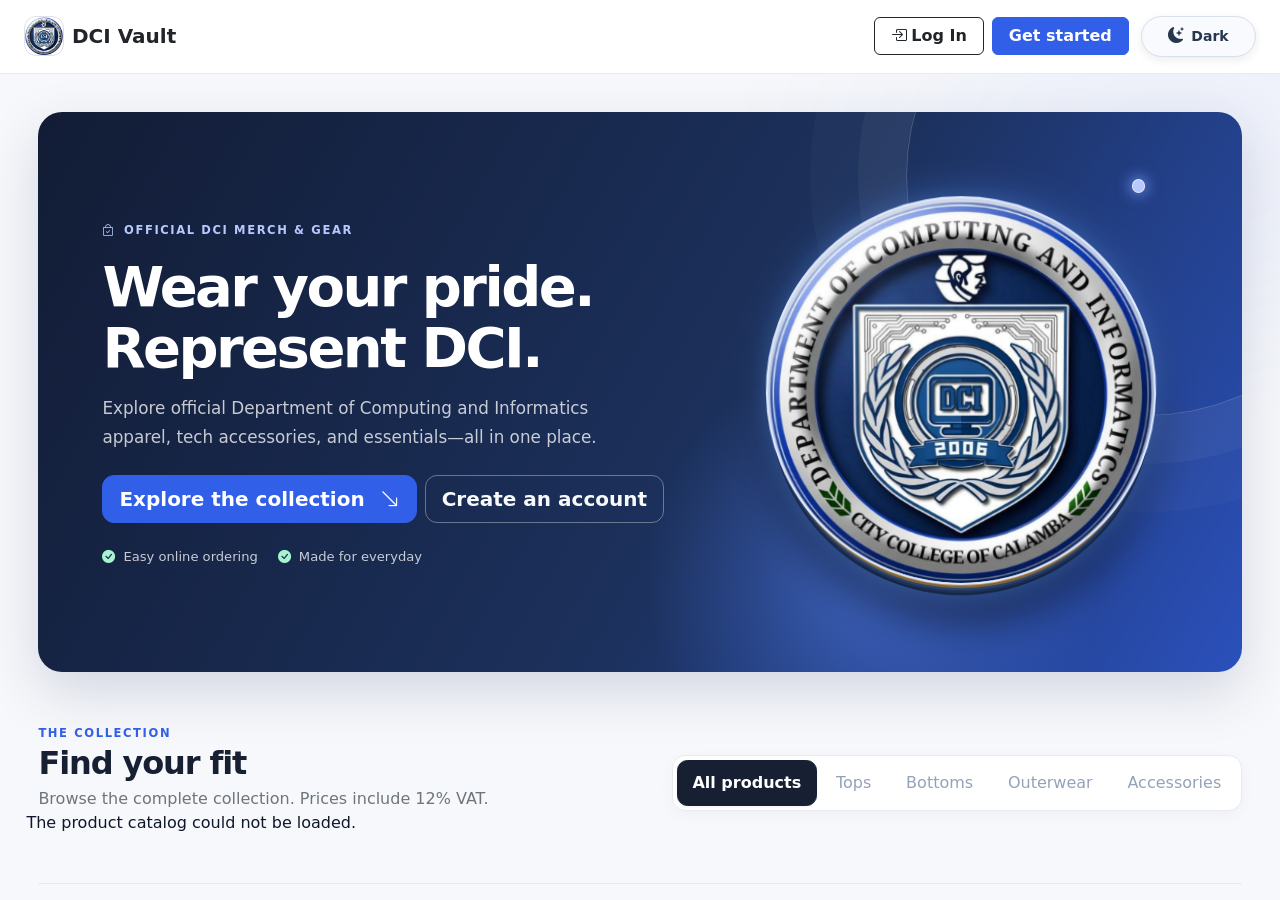
<file: index.html>
<!DOCTYPE html>
<html lang="en">

<head>
    <meta charset="UTF-8">
    <meta name="viewport" content="width=device-width, initial-scale=1.0">
    <title>DCI Vault | Welcome to Our Store</title>

    <!-- Bootstrap 5.3.3 CDN -->
    <link href="https://cdn.jsdelivr.net/npm/bootstrap@5.3.3/dist/css/bootstrap.min.css" rel="stylesheet">
    <link rel="stylesheet" href="https://cdn.jsdelivr.net/npm/bootstrap-icons@1.11.3/font/bootstrap-icons.min.css">

    <!-- Custom Stylesheet -->
    <link rel="stylesheet" href="style/style.css?v=landing-motion-19">
    <style>
        :root[data-theme="dark"] .landing-page #productGridSection h2 {
            color: #E5EDF8 !important;
        }

        :root[data-theme="dark"] .landing-page #categoryFilter .nav-link.active {
            color: #FFFFFF !important;
            background-color: #315FE8 !important;
            border-color: #315FE8 !important;
            box-shadow: 0 4px 12px rgba(49, 95, 232, 0.35);
        }

        :root[data-theme="dark"] .landing-page #categoryFilter .nav-link:hover:not(.active) {
            color: #E5EDF8 !important;
            background-color: #263A58 !important;
            border-color: #405573;
        }
    </style>
    <script>
        (function () {
            try {
                var saved = localStorage.getItem('dci-vault-theme');
                var preferred = window.matchMedia('(prefers-color-scheme: dark)').matches ? 'dark' : 'light';
                document.documentElement.dataset.theme = saved === 'dark' || saved === 'light' ? saved : preferred;
            } catch (error) {}
        })();
    </script>
</head>

<body class="landing-page vh-100 overflow-hidden d-flex flex-column bg-light">

    <header
        class="main-header d-flex flex-row align-items-center justify-content-between flex-shrink-0 px-3 px-md-4 py-3 gap-3 bg-white border-bottom">

        <a class="main-name d-flex align-items-center gap-2 text-decoration-none" href="index.html"
            aria-label="DCI Vault home">
            <img src="assets/logo.png" alt="DCI Vault" class="brand-logo rounded border" width="40" height="40">
            <span class="fw-bold fs-5 text-dark">DCI Vault</span>
        </a>

        <div class="d-flex align-items-center gap-2 ms-auto">
            <a href="login.php" class="btn btn-outline-dark px-3 fw-semibold">
                <i class="bi bi-box-arrow-in-right me-1"></i>Log In
            </a>
            <a href="sign-up.php" class="btn btn-primary px-3 fw-semibold">
                Get started
            </a>
            <span id="themeToggleSlot" class="d-inline-flex align-items-center ms-1"></span>
        </div>
    </header>

    <div class="d-flex flex-row flex-grow-1 overflow-hidden">
        <main class="main-control flex-grow-1 d-flex flex-column overflow-y-auto p-4">
            <div class="landing-content mx-auto w-100">
                <section class="landing-hero mb-5">
                    <span class="landing-hero-orb" aria-hidden="true"></span>
                    <span class="landing-hero-particles" aria-hidden="true"></span>
                    <div class="row align-items-center g-4 position-relative">
                        <div class="col-lg-7">
                            <span class="landing-eyebrow"><i class="bi bi-bag-check me-2"></i>OFFICIAL DCI MERCH &
                                GEAR</span>
                            <h1 class="display-4 fw-bold mt-3 mb-3">Wear your pride.<br class="d-none d-md-block">
                                Represent DCI.</h1>
                            <p class="landing-intro mb-4">Explore official Department of Computing and Informatics
                                apparel, tech accessories, and essentials—all in one place.</p>
                            <div class="d-flex flex-wrap gap-2">
                                <a href="#productGridSection"
                                    class="btn btn-light btn-lg fw-semibold landing-hero-button">
                                    Explore the collection <i class="bi bi-arrow-down-right ms-2"></i>
                                </a>
                                <a href="sign-up.php"
                                    class="btn btn-outline-light btn-lg fw-semibold landing-hero-secondary">
                                    Create an account
                                </a>
                            </div>
                            <div class="landing-promise mt-4">
                                <span><i class="bi bi-check-circle-fill me-2"></i>Easy online ordering</span>
                                <span><i class="bi bi-check-circle-fill me-2"></i>Made for everyday</span>
                            </div>
                        </div>
                        <div class="col-lg-5">
                            <div class="department-logo-panel" aria-label="Three dimensional Department of Computing and Informatics logo">
                                <div class="dci-logo-stage">
                                    <div class="dci-logo-coin" id="departmentLogo">
                                        <div class="dci-logo-face dci-logo-front">
                                            <img src="assets/logo.png" alt="Department of Computing and Informatics seal">
                                        </div>
                                        <div class="dci-logo-face dci-logo-back" aria-hidden="true">
                                            <img src="assets/logo.png" alt="">
                                        </div>
                                    </div>
                                </div>
                            </div>
                        </div>
                    </div>
                </section>

                <section id="productGridSection" aria-labelledby="catalogHeading">
                    <div class="d-flex flex-column flex-lg-row justify-content-between align-items-lg-end gap-3 mb-4">
                        <div>
                            <span class="landing-section-kicker">THE COLLECTION</span>
                            <h2 id="catalogHeading" class="h2 fw-bold text-dark mb-1">Find your fit</h2>
                            <p class="text-secondary mb-0">Browse the complete collection. Prices include 12% VAT.</p>
                        </div>

                        <ul class="nav nav-pills flex-nowrap gap-1 p-1 bg-white landing-category-filter"
                            id="categoryFilter" role="tablist" aria-label="Filter products by category">
                            <li class="nav-item" role="presentation">
                                <button class="nav-link active" type="button" data-bs-toggle="pill" data-category="all"
                                    aria-pressed="true">All products</button>
                            </li>
                            <li class="nav-item" role="presentation">
                                <button class="nav-link" type="button" data-bs-toggle="pill"
                                    data-category="tshirt">Tops</button>
                            </li>
                            <li class="nav-item" role="presentation">
                                <button class="nav-link" type="button" data-bs-toggle="pill"
                                    data-category="bottom">Bottoms</button>
                            </li>
                            <li class="nav-item" role="presentation">
                                <button class="nav-link" type="button" data-bs-toggle="pill"
                                    data-category="outerwear">Outerwear</button>
                            </li>
                            <li class="nav-item" role="presentation">
                                <button class="nav-link" type="button" data-bs-toggle="pill"
                                    data-category="accessory">Accessories</button>
                            </li>
                        </ul>
                    </div>

                    <div id="productGrid" class="row g-3 g-xl-4">

                        <div class="col-6 col-md-4 col-lg-3 col-xl-3">
                            <article class="productBox product-card landing-product-card h-100" data-category="tshirt">
                                <img src="assets/product.jpg" class="landing-product-image" alt="Classic T-Shirt">
                                <div class="landing-product-info">
                                    <span class="landing-product-category">EVERYDAY ESSENTIALS</span>
                                    <h3 class="productName">Classic T-Shirt</h3>
                                    <div class="d-flex align-items-center justify-content-between gap-2">
                                        <p class="productPrice mb-0">₱250.00</p>
                                        <a href="login.php" class="landing-product-link"
                                            aria-label="Log in to shop Classic T-Shirt"><i
                                                class="bi bi-arrow-up-right"></i></a>
                                    </div>
                                </div>
                            </article>
                        </div>

                        <div class="col-6 col-md-4 col-lg-3 col-xl-3">
                            <article class="productBox product-card landing-product-card h-100" data-category="outerwear">
                                <img src="assets/product.jpg" class="landing-product-image" alt="Premium Hoodie">
                                <div class="landing-product-info">
                                    <span class="landing-product-category">LAYER UP</span>
                                    <h3 class="productName">Premium Hoodie</h3>
                                    <div class="d-flex align-items-center justify-content-between gap-2">
                                        <p class="productPrice mb-0">₱850.00</p>
                                        <a href="login.php" class="landing-product-link"
                                            aria-label="Log in to shop Premium Hoodie"><i
                                                class="bi bi-arrow-up-right"></i></a>
                                    </div>
                                </div>
                            </article>
                        </div>
                    </div>
                </section>
                <footer class="landing-footer d-flex flex-column flex-sm-row justify-content-between gap-2 mt-5 pt-4">
                    <span>© DCI Vault. Made for everyday shopping.</span>
                    <a href="login.php">Already have an account? Log in <i class="bi bi-arrow-right ms-1"></i></a>
                </footer>
            </div>
        </main>
    </div>

    <!-- Bootstrap 5 JS -->
    <script src="https://cdn.jsdelivr.net/npm/bootstrap@5.3.3/dist/js/bootstrap.bundle.min.js"></script>
    <script src="backend/app.js?v=hero-cursor-orbs-7"></script>
    <script src="backend/theme.js?v=6"></script>
</body>

</html>
</file>
<file: style/style.css>
/* ==========================================
   DCI Vault POS - DCI BRANDED THEME
   ========================================== */

:root {
    color-scheme: light;
    --page-color: #F1F5F9;
    --surface-color: #FFFFFF;
    --raised-color: #FFFFFF;
    --text-color: #0F172A;
    --muted-color: #64748B;
    --border-color: #E2E8F0;
    --field-color: #FFFFFF;
    --table-head-color: #F8FAFC;
}

:root[data-theme="dark"] {
    color-scheme: dark;
    --primary-color: #E2E8F0;
    --secondary-color: #A3B1C6;
    --tertiary-color: #0B1220;
    --surface-color: #111B2D;
    --raised-color: #172338;
    --text-color: #E2E8F0;
    --muted-color: #A3B1C6;
    --border-color: #2B3A52;
    --field-color: #0F192A;
    --table-head-color: #1B2940;
    --contrast-primary: #3B82F6;
    --contrast-secondary: #60A5FA;
    --shadow-sm: 0 1px 3px rgba(0, 0, 0, 0.28);
    --shadow-md: 0 8px 24px rgba(0, 0, 0, 0.35);
}

:root {
    /* COLOR PALETTE (Matched to DCI Navy & Silver Branding) */
    --primary-color: #0F172A;       /* Deep Academic Navy */
    --secondary-color: #64748B;     /* Cool Slate Gray */
    --tertiary-color: #F8FAFC;      /* Clean Modern Off-White */
    --surface-color: #FFFFFF;       /* Crisp Surface White */
    --border-color: #E2E8F0;        /* Subtle Border Gray */
    
    --contrast-primary: #2563EB;    /* Professional Tech Blue */
    --contrast-secondary: #1E40AF;  /* Deepened Blue for Readability */

    /* SPACING & RADII */
    --spacing-unit: 1rem;
    --prod-rd: 0.75rem; /* Sleeker, modern rounded corners */
    --btn-rd: 0.5rem;

    /* FONT STYLES */
    --f-stack: system-ui, -apple-system, "Segoe UI", Roboto, Helvetica, Arial, sans-serif;
    --fw-hover: 500;
    
    /* SHADOWS & TRANSITIONS */
    --shadow-sm: 0 1px 3px rgba(15, 23, 42, 0.05);
    --shadow-md: 0 6px 16px rgba(15, 23, 42, 0.1);
    --transition-base: all 0.2s ease-in-out;
}

/* GENERAL ELEMENTS */
body {
    font-family: var(--f-stack);
    background-color: var(--page-color, var(--tertiary-color));
    color: var(--text-color, var(--primary-color));
    transition: background-color 0.2s ease, color 0.2s ease;
}

.theme-toggle {
    display: inline-flex;
    align-items: center;
    justify-content: center;
    gap: 0.45rem;
    flex: 0 0 auto;
    min-height: 2.45rem;
    padding: 0.45rem 0.75rem;
    border: 1px solid var(--border-color);
    border-radius: 999px;
    background: var(--surface-color);
    color: var(--text-color);
    font-size: 0.875rem;
    font-weight: 600;
    box-shadow: var(--shadow-sm);
    transition: var(--transition-base);
}

.theme-toggle:hover {
    border-color: var(--contrast-primary);
    color: var(--contrast-primary);
    transform: translateY(-1px);
}

.theme-toggle:focus-visible {
    outline: 3px solid rgba(59, 130, 246, 0.4);
    outline-offset: 2px;
}

.theme-toggle-floating {
    position: fixed;
    top: 1rem;
    right: 1rem;
    z-index: 1100;
}

:root[data-theme="dark"] body,
:root[data-theme="dark"] .bg-light {
    background-color: var(--page-color) !important;
    color: var(--text-color);
}

:root[data-theme="dark"] :is(.bg-white, .card, .modal-content, .dropdown-menu, .list-group-item,
    .customer-card, .customer-order-summary, .checkout-summary, .productBox, .main-header,
    .login-form-panel, .login-showcase, .signup-form-panel, .auth-card) {
    background-color: var(--surface-color) !important;
    color: var(--text-color);
}

:root[data-theme="dark"] :is(.text-dark, .text-body, .text-black) {
    color: var(--text-color) !important;
}

:root[data-theme="dark"] :is(.text-secondary, .text-muted, .customer-page-intro) {
    color: var(--muted-color) !important;
}

:root[data-theme="dark"] :is(.border, .border-top, .border-end, .border-bottom, .border-start,
    .table, .table th, .table td, .form-control, .form-select, .input-group-text, .modal-header,
    .modal-footer, hr) {
    border-color: var(--border-color) !important;
}

:root[data-theme="dark"] :is(.form-control, .form-select, .input-group-text) {
    background-color: var(--field-color);
    color: var(--text-color);
}

:root[data-theme="dark"] .form-control::placeholder { color: #8493A9; }
:root[data-theme="dark"] .form-select option { background-color: var(--field-color); color: var(--text-color); }
:root[data-theme="dark"] .table { --bs-table-color: var(--text-color); --bs-table-bg: var(--surface-color); --bs-table-border-color: var(--border-color); }
:root[data-theme="dark"] .table-light { --bs-table-color: var(--text-color); --bs-table-bg: var(--table-head-color); --bs-table-border-color: var(--border-color); }
:root[data-theme="dark"] .table-hover > tbody > tr:hover > * { --bs-table-bg-state: #1B2A42; color: var(--text-color); }
:root[data-theme="dark"] .btn-outline-dark { color: var(--text-color); border-color: #64748B; }
:root[data-theme="dark"] .btn-outline-dark:hover { color: #FFFFFF; background-color: #334155; }
:root[data-theme="dark"] .btn-close { filter: invert(1) grayscale(100%) brightness(200%); }
:root[data-theme="dark"] .shadow-sm, :root[data-theme="dark"] .shadow { box-shadow: var(--shadow-sm) !important; }
:root[data-theme="dark"] .customer-nav .nav-link:not(.active) { color: var(--muted-color) !important; }
:root[data-theme="dark"] .customer-nav .nav-link:not(.active):hover { color: #FFFFFF !important; }
:root[data-theme="dark"] .customer-filter { background-color: var(--surface-color) !important; }
:root[data-theme="dark"] #categoryFilter .nav-link:not(.active) { background-color: var(--raised-color); color: var(--muted-color); }
:root[data-theme="dark"] .admin-sidebar { background-color: #080F1D !important; }
:root[data-theme="dark"] .auth-page .password-toggle { background-color: var(--raised-color); color: var(--muted-color); }
:root[data-theme="dark"] .auth-page .password-toggle:hover { background-color: #22314A; color: #93C5FD; }
:root[data-theme="dark"] .auth-page :is(.form-control, .form-select) { background-color: var(--field-color); color: var(--text-color); }

@media (max-width: 700px) {
    .theme-toggle { width: 2.45rem; padding-inline: 0; }
    .theme-toggle span { display: none; }
}

.center-screen {
    display: flex;
    justify-content: center;
    align-items: center;
    min-height: 100vh;
    width: 100vw;
    overflow: hidden;
}

.button {
    background-color: var(--contrast-primary);
    color: #FFFFFF;
    font-weight: 600;
    border-radius: var(--btn-rd);
    border: none;
    height: 3rem;
    font-size: 1.1rem;
    box-shadow: var(--shadow-sm);
    transition: var(--transition-base);
    cursor: pointer;
}

.button:hover {
    background-color: #1D4ED8;
    box-shadow: var(--shadow-md);
    transform: translateY(-1px);
}

/* HEADER STYLE */
.user-profile {
    display: flex;
    align-items: center;
    gap: 0.75rem;
}

.user-avatar {
    width: 42px;
    height: 42px;
    border-radius: 50%;
    object-fit: cover;
    border: 2px solid var(--border-color);
}

.brand-logo {
    width: 40px;
    height: 40px;
    border-radius: 0.375rem;
    object-fit: cover;
    border: 1px solid rgba(255, 255, 255, 0.1);
}

/* NAVIGATION PANEL STYLE */
.main-navigation {
    background-color: var(--primary-color);
    border-right: 1px solid rgba(255, 255, 255, 0.05);
}

.main-navigation-button {
    background-color: var(--primary-color);
    padding: var(--spacing-unit);
    font-size: 1.15rem;
    transition: var(--transition-base);
}

.nav-link {
    transition: var(--transition-base);
    border-radius: 0.375rem;
    color: #94A3B8 !important; /* Soft light slate for unselected nav links */
}

.nav-link:hover {
    background-color: rgba(37, 99, 235, 0.15);
    color: #FFFFFF !important;
    font-weight: var(--fw-hover);
}

.nav-link.active {
    background-color: var(--contrast-primary) !important;
    color: #FFFFFF !important;
}

#categoryFilter .nav-link {
    background-color: #FFFFFF;
    color: var(--secondary-color);
    border: 1px solid var(--border-color);
    font-weight: 500;
    border-radius: var(--btn-rd);
    transition: var(--transition-base);
}

#categoryFilter .nav-link:hover {
    background-color: var(--tertiary-color);
    color: var(--primary-color);
    border-color: #CBD5E1;
}

#categoryFilter .nav-link.active {
    background-color: var(--primary-color) !important;
    color: #FFFFFF !important;
    font-weight: 600;
    border-color: var(--primary-color);
    box-shadow: var(--shadow-sm);
}

/* SALE PANEL & PRODUCT GRID STYLE */
.main-control {
    padding: 1.5rem;
    background-color: var(--tertiary-color);
}

/* Professional E-Commerce Product Card */
.productBox {
    background-color: var(--surface-color);
    border: 1px solid var(--border-color);
    border-radius: var(--prod-rd);
    box-shadow: var(--shadow-sm);
    transition: var(--transition-base);
    overflow: hidden;
    cursor: pointer;
}

.productBox:hover {
    transform: translateY(-4px);
    box-shadow: var(--shadow-md);
    border-color: #93C5FD;
}

.productName {
    padding: 0.75rem 1rem 0.25rem 1rem;
    font-size: 1.05rem;
    font-weight: 600;
    color: var(--primary-color);
}

.productPrice {
    padding: 0 1rem 0.5rem 1rem;
    color: var(--contrast-primary);
    font-weight: 600;
    font-size: 0.95rem;
}

.productQuan {
    padding: 0 1rem 0.75rem 1rem;
    color: var(--secondary-color);
    font-size: 0.85rem;
}

.productBuyButton {
    width: calc(100% - 2rem);
    margin: 0 1rem 1rem 1rem;
    background-color: var(--primary-color);
    color: #FFFFFF;
    font-weight: 600;
    border-radius: var(--btn-rd);
    border: none;
    padding: 0.5rem;
    transition: var(--transition-base);
}

.productBuyButton:hover {
    background-color: var(--contrast-primary);
    box-shadow: var(--shadow-sm);
}

.modal-custom-content {
    border-radius: var(--prod-rd);
}

.modal-carousel-inner {
    height: min(600px, 72vh);
}

#productModalImages .carousel-item > img {
    width: 100%;
    height: 100%;
    object-fit: contain;
}

@media (max-width: 767.98px) {
    .modal-carousel-inner {
        height: min(440px, 55vh);
    }
}

/* LANDING PAGE */
.landing-page {
    --landing-ink: #172033;
    --landing-muted: #68758a;
    --landing-blue: #315fe8;
    --landing-line: #e7eaf0;
    background: #f7f8fb !important;
}

.landing-page .main-header {
    min-height: 72px;
    border-color: var(--landing-line) !important;
    box-shadow: 0 2px 12px rgba(23, 32, 51, 0.035);
}

.landing-page .brand-logo {
    border-radius: 0.75rem !important;
}

.landing-page .btn-primary {
    --bs-btn-bg: var(--landing-blue);
    --bs-btn-border-color: var(--landing-blue);
    --bs-btn-hover-bg: #244ed0;
    --bs-btn-hover-border-color: #244ed0;
    --bs-btn-active-bg: #244ed0;
    --bs-btn-active-border-color: #244ed0;
}

.landing-page .main-control {
    padding: clamp(1rem, 3vw, 2.5rem) !important;
    background:
        radial-gradient(ellipse at 92% 8%, rgba(49, 95, 232, 0.055), transparent 28rem),
        #f7f8fb;
}

.landing-content {
    max-width: 1440px;
}

.landing-hero {
    position: relative;
    isolation: isolate;
    padding: clamp(2rem, 5vw, 4.5rem);
    overflow: hidden;
    color: #fff;
    background: linear-gradient(120deg, #121c35 0%, #1c315d 58%, #315fe8 120%);
    border-radius: 1.5rem;
    box-shadow: 0 20px 55px rgba(25, 45, 93, 0.16);
}

.landing-hero > .row {
    z-index: 1;
}

.landing-hero::before {
    position: absolute;
    top: -11rem;
    right: -9rem;
    width: 30rem;
    height: 30rem;
    content: "";
    border: 1px solid rgba(255, 255, 255, 0.2);
    border-radius: 50%;
    box-shadow: 0 0 0 3rem rgba(255, 255, 255, 0.04), 0 0 0 6rem rgba(255, 255, 255, 0.025);
    pointer-events: none;
    z-index: 0;
    animation: landing-hero-orbit 18s ease-in-out infinite;
}

.landing-hero::after {
    position: absolute;
    right: 12%;
    bottom: -8rem;
    width: 28rem;
    height: 28rem;
    content: "";
    border-radius: 50%;
    background: radial-gradient(circle, rgba(91, 137, 255, 0.48), rgba(91, 137, 255, 0.2) 38%, transparent 72%);
    pointer-events: none;
    z-index: 0;
    animation: landing-hero-glow 9s ease-in-out infinite alternate;
}

.landing-hero-orb {
    position: absolute;
    top: 12%;
    right: 8%;
    z-index: 0;
    width: 0.85rem;
    height: 0.85rem;
    border: 1px solid rgba(255, 255, 255, 0.65);
    border-radius: 50%;
    background: #b7c8ff;
    box-shadow: 0 0 0.8rem 0.2rem rgba(120, 157, 255, 0.62);
    pointer-events: none;
    animation: landing-hero-orb-drift 7s ease-in-out infinite;
}

.landing-hero-particles {
    position: absolute;
    inset: 0;
    z-index: 2;
    overflow: hidden;
    opacity: 0;
    pointer-events: none;
    transition: opacity 180ms ease-out;
}

.landing-hero.is-tracking-pointer .landing-hero-particles {
    opacity: 1;
}

.landing-hero-particles span {
    position: absolute;
    top: 0;
    left: 0;
    width: 0.42rem;
    height: 0.42rem;
    border: 1px solid rgba(255, 255, 255, 0.8);
    border-radius: 50%;
    background: #b7c8ff;
    box-shadow: 0 0 0.65rem rgba(120, 157, 255, 0.9);
    transform: translate3d(var(--cursor-x, -1rem), var(--cursor-y, -1rem), 0) translate(-50%, -50%);
    transition: transform 220ms cubic-bezier(0.2, 0.75, 0.3, 1);
    will-change: transform;
}

.landing-hero-particles span:nth-child(2n) {
    width: 0.32rem;
    height: 0.32rem;
    background: #fff;
    transition-duration: 300ms;
}

.landing-hero-particles span:nth-child(3n) {
    width: 0.24rem;
    height: 0.24rem;
    transition-duration: 380ms;
}

@keyframes landing-hero-orbit {
    0%, 100% { transform: translate3d(0, 0, 0) scale(1); }
    50% { transform: translate3d(-2.5rem, 1.75rem, 0) scale(1.08); }
}

@keyframes landing-hero-glow {
    from { transform: translate3d(-4rem, -1.5rem, 0) scale(0.9); opacity: 0.65; }
    to { transform: translate3d(4rem, 1.5rem, 0) scale(1.08); opacity: 1; }
}

@keyframes landing-hero-orb-drift {
    0%, 100% { transform: translate3d(0, 0, 0); opacity: 0.72; }
    50% { transform: translate3d(-1.25rem, 1rem, 0); opacity: 1; }
}

.landing-eyebrow,
.landing-section-kicker {
    color: #b7c8ff;
    font-size: 0.72rem;
    font-weight: 700;
    letter-spacing: 0.14em;
}

.landing-hero h1 {
    max-width: 680px;
    letter-spacing: -0.045em;
    line-height: 1.08;
}

.landing-intro {
    max-width: 540px;
    color: rgba(255, 255, 255, 0.76);
    font-size: 1.05rem;
    line-height: 1.7;
}

.landing-hero-button,
.landing-hero-secondary {
    border-radius: 0.75rem;
}

.landing-hero-button {
    color: #1a2c54;
}

.landing-hero-button:hover {
    color: #102044;
    background: #e9efff;
}

.landing-hero-secondary {
    border-color: rgba(255, 255, 255, 0.35);
}

.landing-hero-secondary:hover {
    color: #172033;
}

.landing-promise {
    display: flex;
    flex-wrap: wrap;
    gap: 1.25rem;
    color: rgba(255, 255, 255, 0.76);
    font-size: 0.82rem;
}

.landing-promise i {
    color: #a7f3d0;
}

.landing-highlight {
    position: relative;
    max-width: 360px;
    margin-left: auto;
    padding: 1.75rem;
    color: #fff;
    background: rgba(255, 255, 255, 0.1);
    border: 1px solid rgba(255, 255, 255, 0.2);
    border-radius: 1.25rem;
    backdrop-filter: blur(12px);
}

.landing-highlight-icon {
    display: grid;
    width: 3rem;
    height: 3rem;
    margin-bottom: 2rem;
    color: #172b54;
    font-size: 1.35rem;
    background: #dce6ff;
    border-radius: 0.9rem;
    place-items: center;
}

.landing-highlight > p:not(.text-uppercase) {
    max-width: 230px;
    color: rgba(255, 255, 255, 0.75);
    line-height: 1.65;
}

.landing-highlight-arrow {
    position: absolute;
    right: 1.5rem;
    bottom: 1.25rem;
    color: rgba(255, 255, 255, 0.55);
    font-size: 1.4rem;
}

.department-logo-panel {
    display: flex;
    width: 100%;
    min-height: 27rem;
    flex-direction: column;
    align-items: center;
    justify-content: center;
}

.dci-logo-stage {
    position: relative;
    display: grid;
    width: 100%;
    min-height: 27rem;
    perspective: 1100px;
    place-items: center;
}

.dci-logo-stage::before {
    position: absolute;
    width: min(92%, 28rem);
    aspect-ratio: 1;
    content: "";
    border-radius: 50%;
    background: radial-gradient(circle, rgba(111, 164, 255, 0.38), rgba(54, 105, 217, 0.17) 48%, transparent 72%);
    filter: blur(0.65rem);
    animation: dci-logo-aura 3.2s ease-in-out infinite;
}

.dci-logo-coin {
    --logo-width: clamp(17rem, 32vw, 24rem);
    --logo-height: clamp(17rem, 32vw, 24rem);
    --logo-depth: 1rem;
    position: relative;
    width: var(--logo-width);
    height: var(--logo-height);
    transform: rotateY(var(--logo-rotation, 0deg)) rotateX(-5deg) translateZ(1.1rem);
    transform-style: preserve-3d;
    will-change: transform;
    filter: drop-shadow(0 0 1rem rgba(91, 153, 255, 0.48)) drop-shadow(0 1.6rem 1.2rem rgba(0, 0, 0, 0.48));
}

.dci-logo-coin::before {
    position: absolute;
    inset: 1%;
    content: "";
    border: 0.42rem solid #d2b77c;
    border-radius: 50%;
    background: linear-gradient(135deg, #f0dfb4, #b08c4d 48%, #283f6c);
    box-shadow: 0 0.15rem 0 #e0c990, 0 0.3rem 0 #b99759, 0 0.45rem 0 #806538, 0 0.6rem 0 #2b426f, 0 0.75rem 0 #1c3158, 0 0.9rem 0 #142542;
    transform: translateZ(calc(var(--logo-depth) * -0.5));
}

.dci-logo-face {
    position: absolute;
    inset: 0;
    display: grid;
    overflow: hidden;
    border: 0.16rem solid #dce8ff;
    border-radius: 50%;
    background: radial-gradient(circle at 34% 24%, #fff, #d6e1f8 55%, #7890c2);
    backface-visibility: hidden;
    box-shadow: inset 0 0 1rem rgba(15, 34, 73, 0.28);
    place-items: center;
}

.dci-logo-front { transform: translateZ(calc(var(--logo-depth) * 0.5)); }
.dci-logo-back { transform: rotateY(180deg) translateZ(calc(var(--logo-depth) * 0.5)); }

.dci-logo-face img {
    display: block;
    width: 100%;
    height: 100%;
    object-fit: contain;
    border-radius: 50%;
}

@keyframes dci-logo-aura {
    0%, 100% { opacity: 0.68; transform: scale(0.94); }
    50% { opacity: 1; transform: scale(1.06); }
}

@media (prefers-reduced-motion: reduce) {
    .dci-logo-stage::before { animation: none; }
}

.landing-section-kicker {
    color: var(--landing-blue);
}

.landing-page #productGridSection h2 {
    color: var(--landing-ink) !important;
    letter-spacing: -0.035em;
}

.landing-category-filter {
    max-width: 100%;
    overflow-x: auto;
    border: 1px solid var(--landing-line);
    border-radius: 0.85rem;
    box-shadow: 0 4px 16px rgba(23, 32, 51, 0.035);
    scrollbar-width: thin;
}

.landing-page #categoryFilter .nav-link {
    padding: 0.6rem 0.9rem;
    white-space: nowrap;
    border-color: transparent;
    border-radius: 0.65rem;
}

.landing-page #categoryFilter .nav-link.active {
    background-color: var(--landing-ink) !important;
    border-color: var(--landing-ink);
}

.landing-page #categoryFilter .nav-link:hover:not(.active) {
    color: var(--landing-ink) !important;
    background-color: #eef2ff;
    border-color: #dce5ff;
}

.landing-product-card {
    padding: 0.65rem !important;
    cursor: default !important;
    border: 1px solid var(--landing-line) !important;
    border-radius: 1rem !important;
    box-shadow: 0 5px 18px rgba(23, 32, 51, 0.045) !important;
}

.landing-page .landing-product-card:hover {
    transform: translateY(-5px);
    border-color: #d2dcfa !important;
    box-shadow: 0 16px 30px rgba(23, 32, 51, 0.1) !important;
}

.landing-product-image {
    width: 100%;
    aspect-ratio: 1 / 1.08;
    object-fit: cover;
    background: #eef1f7;
    border-radius: 0.7rem;
}

.landing-product-info {
    padding: 1rem 0.3rem 0.35rem;
}

.landing-product-category {
    color: #77839a;
    font-size: 0.63rem;
    font-weight: 700;
    letter-spacing: 0.11em;
}

.landing-page .landing-product-card .productName {
    margin: 0.4rem 0 0.65rem;
    padding: 0;
    overflow: hidden;
    color: var(--landing-ink);
    font-size: 1rem;
    text-overflow: ellipsis;
    white-space: nowrap;
}

.landing-page .landing-product-card .productPrice {
    padding: 0;
    color: var(--landing-ink);
    font-size: 1rem;
    font-weight: 700;
}

.landing-product-link {
    display: grid;
    width: 2.25rem;
    height: 2.25rem;
    color: #fff;
    background: var(--landing-blue);
    border-radius: 50%;
    text-decoration: none;
    transition: var(--transition-base);
    place-items: center;
}

.landing-product-link:hover {
    color: #fff;
    background: #244ed0;
    transform: translate(2px, -2px);
}

.landing-footer {
    color: var(--landing-muted);
    font-size: 0.82rem;
    border-top: 1px solid var(--landing-line);
}

.landing-footer a {
    color: var(--landing-blue);
    font-weight: 600;
    text-decoration: none;
}

.landing-footer a:hover {
    text-decoration: underline;
}

@media (max-width: 767.98px) {
    .landing-hero {
        border-radius: 1.1rem;
    }

    .department-logo-panel,
    .dci-logo-stage {
        min-height: 22rem;
    }

    .landing-highlight {
        max-width: none;
        margin: 0;
        padding: 1.25rem;
    }

    .landing-highlight-icon {
        margin-bottom: 1.25rem;
    }

    .landing-page .main-header .btn {
        padding: 0.45rem 0.7rem;
        font-size: 0.85rem;
    }
}

/* CUSTOMER PAGES */
.customer-page {
    --customer-ink: #172033;
    --customer-muted: #68758a;
    --customer-blue: #315fe8;
    --customer-line: #e7eaf0;
    background: #f7f8fb !important;
}

.customer-page .main-header {
    position: sticky;
    top: 0;
    z-index: 1050;
    min-height: 72px;
    justify-content: flex-start !important;
    gap: clamp(0.5rem, 1.5vw, 1.25rem) !important;
    padding-inline: clamp(0.85rem, 2.4vw, 2rem) !important;
    border-color: var(--customer-line) !important;
    box-shadow: 0 2px 12px rgba(23, 32, 51, 0.035);
}

.customer-page .main-name {
    flex: 0 0 auto;
    white-space: nowrap;
}

.customer-page .brand-logo {
    border-radius: 0.75rem;
}

.customer-page .customer-nav {
    flex: 1 1 auto;
    justify-content: center;
    min-width: 0;
    padding: 0.25rem;
    border-radius: 0.9rem;
    background: var(--raised-color);
}

.customer-page .customer-nav .nav-link {
    padding: 0.6rem 0.8rem;
    color: #647188 !important;
    font-size: 0.9rem;
    font-weight: 600;
    white-space: nowrap;
    border-radius: 0.7rem;
}

.customer-page .customer-nav .nav-link:hover {
    color: var(--customer-ink) !important;
    background: #f2f4f9;
}

.customer-page .customer-nav .nav-link.active {
    color: #fff !important;
    background: var(--customer-blue) !important;
    box-shadow: 0 4px 10px rgba(49, 95, 232, 0.18);
}

.customer-page .main-header > .notification-widget {
    margin-left: auto;
}

.customer-page .main-header > .theme-toggle {
    flex: 0 0 auto;
}

.customer-page .main-header > div:last-child {
    flex: 0 0 auto;
}

.customer-profile-toggle {
    max-width: 15rem;
    padding: 0.3rem 0.55rem 0.3rem 0.35rem;
    border: 1px solid var(--customer-line);
    border-radius: 999px;
    background: var(--surface-color);
    color: var(--customer-ink);
    font: inherit;
}

.customer-profile-toggle:hover,
.customer-profile-toggle:focus-visible,
.customer-profile-toggle[aria-expanded="true"] {
    border-color: var(--customer-blue);
    outline: none;
}

.customer-profile-toggle .user-avatar {
    width: 36px;
    height: 36px;
    flex: 0 0 auto;
}

.customer-profile-name {
    overflow: hidden;
    font-size: 0.875rem;
    font-weight: 650;
    text-overflow: ellipsis;
    white-space: nowrap;
}

.customer-profile-chevron {
    color: var(--customer-muted);
    font-size: 0.75rem;
}

.customer-profile-menu {
    min-width: 12rem;
    margin-top: 0.55rem !important;
    padding: 0.4rem;
    border: 1px solid var(--customer-line);
    border-radius: 0.85rem;
    background: var(--surface-color);
    box-shadow: var(--shadow-md);
}

.customer-profile-menu .dropdown-item {
    padding: 0.6rem 0.75rem;
    border-radius: 0.55rem;
    color: var(--text-color);
    font-size: 0.9rem;
}

.customer-profile-menu .dropdown-item:hover,
.customer-profile-menu .dropdown-item:focus {
    background: var(--raised-color);
    color: var(--customer-blue);
}

.customer-profile-menu .dropdown-divider {
    border-color: var(--customer-line);
}

.customer-profile-menu .customer-logout-item {
    color: #dc3545;
}

.customer-page .main-control.customer-main {
    padding: clamp(1rem, 3vw, 2.5rem) !important;
    background:
        radial-gradient(ellipse at 92% 8%, rgba(49, 95, 232, 0.045), transparent 28rem),
        #f7f8fb;
}

.customer-account-page .account-password-input .form-control {
    min-width: 0;
}

.customer-account-page .account-password-input .password-toggle {
    min-width: 44px;
    border-color: var(--customer-line);
    color: var(--customer-muted);
}

.customer-account-page .account-password-input .password-toggle:hover {
    border-color: var(--customer-blue);
    color: var(--customer-blue);
}

.customer-account-page .account-password-input .form-control:focus {
    z-index: 3;
}

.avatar-crop-modal .modal-content {
    overflow: hidden;
}

.avatar-crop-stage {
    width: min(100%, 360px);
    aspect-ratio: 1;
    margin-inline: auto;
    overflow: hidden;
    border: 4px solid var(--surface-color);
    border-radius: 50%;
    background: #0f172a;
    box-shadow: 0 0 0 2px var(--customer-blue), 0 0.75rem 2rem rgba(15, 23, 42, 0.2);
}

.avatar-crop-stage canvas {
    display: block;
    width: 100%;
    height: 100%;
    cursor: grab;
    touch-action: none;
}

.avatar-crop-stage canvas:active {
    cursor: grabbing;
}

.avatar-crop-controls {
    display: flex;
    align-items: center;
    justify-content: center;
    gap: 1rem;
}

.avatar-zoom-control {
    display: flex;
    min-width: 0;
    flex: 1 1 12rem;
    align-items: center;
    gap: 0.55rem;
    color: var(--customer-muted);
}

.avatar-zoom-control input {
    width: 100%;
    accent-color: var(--customer-blue);
}

.customer-account-page #avatarForm .btn {
    display: block;
    padding-block: 0.6rem;
    border-radius: 0.65rem;
}

.customer-account-page #avatarForm .form-text {
    color: var(--customer-muted);
    font-size: 0.76rem;
    line-height: 1.5;
}

.customer-account-page .avatar-selected-file {
    overflow: hidden;
    color: var(--customer-blue);
    font-size: 0.8rem;
    font-weight: 600;
    text-overflow: ellipsis;
    white-space: nowrap;
}

.customer-account-page #removeAvatarForm .btn {
    border-radius: 0.65rem;
}

.customer-cart-page #selectAllCartItems,
.customer-cart-page .cart-item-select {
    width: 1.05rem;
    height: 1.05rem;
    accent-color: var(--customer-blue);
    cursor: pointer;
}

.customer-cart-page .cart-item-select:not(:checked) {
    border-color: #9aa8bd;
}

.customer-cart-page #cartTableBody tr.is-deselected {
    opacity: 0.72;
}

.customer-main > * {
    width: 100%;
    max-width: 1440px;
    margin-right: auto;
    margin-left: auto;
}

.customer-eyebrow {
    display: block;
    margin-bottom: 0.35rem;
    color: var(--customer-blue);
    font-size: 0.7rem;
    font-weight: 700;
    letter-spacing: 0.13em;
}

.customer-page .customer-main h2 {
    color: var(--customer-ink) !important;
    letter-spacing: -0.035em;
}

.customer-page-intro {
    color: var(--customer-muted);
    font-size: 0.92rem;
}

.customer-page .customer-card,
.customer-page #orderListContainer > .card {
    border: 1px solid var(--customer-line) !important;
    border-radius: 1rem !important;
    box-shadow: 0 5px 18px rgba(23, 32, 51, 0.045) !important;
}

.customer-page .customer-card h5,
.customer-page #orderListContainer > .card h5 {
    color: var(--customer-ink);
    letter-spacing: -0.02em;
}

.customer-filter {
    max-width: 100%;
    overflow-x: auto;
    border: 1px solid var(--customer-line);
    border-radius: 0.85rem;
    box-shadow: 0 4px 16px rgba(23, 32, 51, 0.035);
    scrollbar-width: thin;
}

.customer-page .customer-filter .nav-link {
    padding: 0.55rem 0.9rem;
    color: #647188;
    font-size: 0.86rem;
    font-weight: 600;
    white-space: nowrap;
    border-radius: 0.65rem;
}

.customer-page .customer-filter .nav-link:hover:not(.active) {
    color: var(--customer-ink) !important;
    background: #f2f4f9;
}

.customer-page .customer-filter .nav-link.active {
    color: #fff !important;
    background: var(--customer-ink) !important;
}

.customer-products-page .productBox {
    padding: 0.7rem !important;
    border: 1px solid var(--customer-line) !important;
    border-radius: 1rem !important;
    box-shadow: 0 5px 18px rgba(23, 32, 51, 0.045) !important;
}

.customer-products-page .productBox:hover {
    border-color: #d2dcfa !important;
    box-shadow: 0 16px 30px rgba(23, 32, 51, 0.1) !important;
}

.customer-products-page .productBox img {
    aspect-ratio: 1 / 1.05;
    height: auto !important;
    background: #eef1f7;
}

.customer-products-page .productBox .productName {
    margin-top: 0.4rem;
}

.customer-products-page .productBuyButton,
.customer-cart-page #placeOrderBtn,
.customer-account-page #accountForm button[type="submit"] {
    color: #fff;
    background: var(--customer-blue);
    border: 1px solid var(--customer-blue);
    border-radius: 0.7rem;
    transition: var(--transition-base);
}

.customer-products-page .productBuyButton:hover,
.customer-cart-page #placeOrderBtn:hover,
.customer-account-page #accountForm button[type="submit"]:hover {
    color: #fff;
    background: #244ed0;
    border-color: #244ed0;
    box-shadow: 0 6px 14px rgba(49, 95, 232, 0.18);
}

.customer-page #orderListContainer > .card {
    transition: var(--transition-base);
}

.customer-page #orderListContainer > .card:hover {
    transform: translateY(-2px);
    box-shadow: 0 12px 26px rgba(23, 32, 51, 0.075) !important;
}

.customer-page #orderListContainer > .card img {
    border: 1px solid var(--customer-line);
}

.customer-page .view-order-btn {
    background: var(--customer-ink) !important;
    border: 1px solid var(--customer-ink);
    border-radius: 0.65rem;
}

.customer-page .view-order-btn:hover {
    background: var(--customer-blue) !important;
    border-color: var(--customer-blue);
}

.customer-cart-page .customer-order-summary {
    position: sticky;
    top: 0.5rem;
    height: fit-content;
}

.customer-cart-page .table,
.customer-orders-page .table {
    --bs-table-bg: transparent;
    --bs-table-color: var(--customer-ink);
}

.customer-page .table thead th {
    padding-top: 1rem;
    padding-bottom: 1rem;
    color: #77839a;
    font-size: 0.69rem;
    font-weight: 700;
    letter-spacing: 0.08em;
    white-space: nowrap;
    background: #f8f9fc;
    border-bottom-color: var(--customer-line);
}

.customer-page .table tbody td {
    padding-top: 1rem;
    padding-bottom: 1rem;
    border-color: var(--customer-line);
}

.customer-page .form-control,
.customer-page .form-select {
    min-height: 2.75rem;
    color: var(--customer-ink);
    background-color: #fbfcfe;
    border-color: #dfe4ed;
    border-radius: 0.65rem;
}

.customer-page .form-control:focus,
.customer-page .form-select:focus {
    background-color: #fff;
    border-color: #9ab0ff;
    box-shadow: 0 0 0 0.2rem rgba(49, 95, 232, 0.12) !important;
}

.customer-page .form-label {
    margin-bottom: 0.45rem;
    color: #56647a !important;
}

.customer-account-page .customer-profile-card {
    position: sticky;
    top: 0.5rem;
}

.customer-account-page .customer-profile-card > img {
    border: 4px solid #eef2ff;
}

.customer-page .modal-content {
    border: 1px solid var(--customer-line) !important;
    border-radius: 1rem;
}

@media (max-width: 767.98px) {
    .customer-page .main-header {
        flex-wrap: wrap;
        gap: 0.35rem 0.5rem !important;
        padding: 0.65rem 0.85rem !important;
    }

    .customer-page .main-header > .main-name {
        order: 1;
    }

    .customer-page .main-header > .notification-widget {
        order: 2;
        margin-left: auto;
    }

    .customer-page .main-header > .theme-toggle {
        order: 2;
        margin-left: 0;
    }

    .customer-page .main-header > .customer-nav {
        order: 3;
        width: 100%;
        flex: 0 0 100%;
        justify-content: flex-start;
        overflow-x: auto;
        scrollbar-width: none;
    }

    .customer-page .main-header > .customer-nav::-webkit-scrollbar {
        display: none;
    }

    .customer-page .main-header > .customer-header-actions {
        order: 2;
        margin-left: 0;
    }

    .customer-page .customer-profile-toggle {
        padding-right: 0.45rem;
    }

    .customer-page .customer-profile-toggle .user-avatar {
        width: 34px;
        height: 34px;
    }

    .customer-page .customer-profile-name {
        max-width: 6rem;
    }

    .customer-page .customer-nav .nav-link {
        padding: 0.48rem 0.55rem;
        font-size: 0.78rem;
    }

    .customer-cart-page .customer-order-summary,
    .customer-account-page .customer-profile-card {
        position: static;
    }
}

@media (max-width: 575.98px) {
    .customer-page .customer-main {
        padding-bottom: 1.25rem !important;
    }

    .customer-account-page #accountForm > .mb-3:first-child .col-4 {
        width: 100%;
    }

    .customer-cart-page .table {
        min-width: 720px;
    }
}

/* ADMIN PAGES */
.admin-page {
    --admin-ink: #172033;
    --admin-muted: #68758a;
    --admin-blue: #315fe8;
    --admin-line: #e7eaf0;
    background: #f7f8fb !important;
}

.admin-page .main-header {
    position: relative;
    z-index: 1050;
    justify-content: space-between !important;
    gap: 1rem;
    min-height: 72px;
    border-color: var(--admin-line) !important;
    box-shadow: 0 2px 12px rgba(23, 32, 51, 0.035);
}

.admin-page .admin-header-actions {
    display: flex;
    flex: 0 0 auto;
    align-items: center;
    gap: 1rem;
    margin-left: auto;
}

.admin-page .admin-header-actions .notification-widget {
    order: 0;
}

.admin-page .admin-header-actions .user-profile {
    order: 1;
}

.admin-page .brand-logo {
    border-radius: 0.75rem !important;
}

.admin-page .main-header .badge {
    background: #eef2ff !important;
    color: var(--admin-blue) !important;
    border-color: #dce5ff !important;
    font-size: 0.7rem !important;
    vertical-align: middle;
}

.admin-page .admin-sidebar {
    width: 248px !important;
    min-height: 0;
    overflow-y: auto;
    padding: 1rem !important;
    background: linear-gradient(180deg, #121c35 0%, #17233e 100%);
    border-right: 1px solid rgba(255, 255, 255, 0.06);
}

.admin-page .admin-sidebar > div:first-child {
    gap: 0.45rem !important;
}

.admin-page .admin-sidebar > div:first-child::before {
    content: "WORKSPACE";
    padding: 0.4rem 0.75rem 0.55rem;
    color: #8e9bb3;
    font-size: 0.66rem;
    font-weight: 700;
    letter-spacing: 0.14em;
}

.admin-page .admin-sidebar .nav-link {
    min-height: 2.9rem;
    padding-inline: 0.8rem !important;
    color: #b6c0d2 !important;
    font-size: 0.92rem;
    font-weight: 550;
    border-radius: 0.7rem;
    transition: color 0.18s ease, background-color 0.18s ease, box-shadow 0.18s ease;
}

.admin-page .admin-sidebar .nav-link:hover {
    color: #fff !important;
    background: rgba(255, 255, 255, 0.08);
}

.admin-page .admin-sidebar .nav-link.active {
    color: #fff !important;
    background: var(--admin-blue) !important;
    box-shadow: inset 3px 0 #9cc0ff, 0 5px 14px rgba(49, 95, 232, 0.26);
}

.admin-page .admin-sidebar > div:last-child {
    border-color: rgba(255, 255, 255, 0.14) !important;
}

.admin-page .admin-sidebar > div:last-child .nav-link {
    color: #fca5a5 !important;
}

.admin-page .admin-sidebar > div:last-child .nav-link:hover {
    color: #fff !important;
    background: rgba(220, 53, 69, 0.16);
}

.admin-page .admin-main {
    min-width: 0;
    padding: clamp(1rem, 3vw, 2.25rem) !important;
    background:
        radial-gradient(ellipse at 92% 8%, rgba(49, 95, 232, 0.045), transparent 28rem),
        #f7f8fb;
}

.admin-page .admin-main > * {
    width: 100%;
    max-width: 1600px;
    margin-right: auto;
    margin-left: auto;
}

.admin-eyebrow {
    display: block;
    margin-bottom: 0.35rem;
    color: var(--admin-blue);
    font-size: 0.7rem;
    font-weight: 700;
    letter-spacing: 0.13em;
}

.admin-page .admin-main h2 {
    color: var(--admin-ink) !important;
    letter-spacing: -0.035em;
}

.admin-page .admin-main h2 + p {
    margin-top: 0.25rem !important;
    color: var(--admin-muted) !important;
    font-size: 0.9rem !important;
}

.admin-page .admin-main .card {
    border: 1px solid var(--admin-line) !important;
    border-radius: 1rem !important;
    box-shadow: 0 5px 18px rgba(23, 32, 51, 0.045) !important;
}

.admin-dashboard-page .admin-main > .row.g-3.mb-4 .card {
    position: relative;
    overflow: hidden;
    padding: 1.2rem !important;
    transition: var(--transition-base);
}

.admin-dashboard-page .admin-main > .row.g-3.mb-4 .card:hover {
    transform: translateY(-3px);
    box-shadow: 0 14px 28px rgba(23, 32, 51, 0.085) !important;
}

.admin-dashboard-page .admin-main > .row.g-3.mb-4 .card h3 {
    color: var(--admin-ink);
    letter-spacing: -0.04em;
}

.admin-dashboard-page .admin-main > .row.g-3.mb-4 .card > .d-flex > div {
    border-radius: 0.75rem !important;
}

.admin-dashboard-page .admin-main .card-header {
    border-color: var(--admin-line) !important;
    border-radius: 1rem 1rem 0 0;
}

.admin-page .admin-main .table {
    --bs-table-bg: transparent;
    --bs-table-color: var(--admin-ink);
    margin-bottom: 0;
}

.admin-page .admin-main .table thead th {
    padding-top: 1rem;
    padding-bottom: 1rem;
    color: #77839a;
    font-size: 0.68rem;
    font-weight: 700;
    letter-spacing: 0.075em;
    white-space: nowrap;
    background: #f8f9fc;
    border-bottom-color: var(--admin-line);
}

.admin-page .admin-main .table tbody td {
    padding-top: 0.9rem;
    padding-bottom: 0.9rem;
    border-color: var(--admin-line);
    vertical-align: middle;
}

.admin-page .admin-main .table tbody tr {
    transition: background-color 0.16s ease-in-out;
}

.admin-page .admin-main .table tbody tr:hover {
    --bs-table-bg: #f8faff;
}

.admin-page .admin-main .table img {
    border: 1px solid var(--admin-line);
}

.admin-page .admin-main .form-control,
.admin-page .admin-main .form-select {
    color: var(--admin-ink);
    background-color: #fbfcfe;
    border-color: #dfe4ed;
    border-radius: 0.6rem;
}

.admin-page .admin-main .form-control:focus,
.admin-page .admin-main .form-select:focus {
    background-color: #fff;
    border-color: #9ab0ff;
    box-shadow: 0 0 0 0.2rem rgba(49, 95, 232, 0.12) !important;
}

.admin-page .admin-main .btn-primary,
.admin-page .admin-main button[style*="contrast-primary"] {
    border-radius: 0.65rem;
}

.admin-page .admin-main .btn-outline-dark,
.admin-page .admin-main .btn-outline-secondary {
    border-radius: 0.6rem;
}

.admin-page .admin-main .modal-content {
    border: 1px solid var(--admin-line) !important;
    border-radius: 1rem;
}

.admin-page .admin-main .nav-pills {
    max-width: 100%;
    overflow-x: auto;
    border: 1px solid var(--admin-line);
    border-radius: 0.85rem;
    scrollbar-width: thin;
}

.admin-page .admin-main .nav-pills .nav-link {
    color: #647188;
    font-weight: 600;
    white-space: nowrap;
    border-radius: 0.65rem;
}

.admin-page .admin-main .nav-pills .nav-link.active {
    color: #fff !important;
    background: var(--admin-blue) !important;
}

.admin-products-page .admin-main .admin-product-category-filter {
    align-self: flex-start;
    flex-wrap: wrap;
    gap: 0.35rem !important;
    padding: 0.35rem;
    overflow: visible;
}

.admin-products-page .admin-main .admin-product-category-filter .nav-link {
    padding: 0.5rem 0.85rem;
}

.admin-order-controls {
    min-width: 0;
}

.admin-order-controls #adminOrderSearch {
    flex: 1 1 18rem;
    width: auto;
    min-width: min(18rem, 100%);
}

.admin-order-filter {
    flex: 0 0 auto;
    flex-wrap: nowrap !important;
    max-width: 100%;
    overflow-x: auto;
    overscroll-behavior-x: contain;
    scrollbar-width: thin;
}

.admin-order-filter .nav-item,
.admin-order-filter .nav-link {
    flex: 0 0 auto;
    white-space: nowrap;
}

@media (max-width: 767.98px) {
    .admin-page .main-header {
        gap: 0.5rem !important;
        padding: 0.65rem 0.85rem !important;
    }

    .admin-page .admin-header-actions {
        gap: 0.6rem;
    }

    .admin-page .main-header .user-profile > div {
        display: none !important;
    }

    .admin-page .main-header .user-avatar {
        width: 36px;
        height: 36px;
    }

    .admin-page > .d-flex.flex-row.flex-grow-1.overflow-hidden {
        flex-direction: column !important;
    }

    .admin-page .admin-sidebar {
        width: 100% !important;
        flex: 0 0 auto;
        flex-direction: row !important;
        align-items: center;
        gap: 0.5rem;
        overflow: hidden;
        padding: 0.5rem 0.65rem !important;
        border-right: 0;
        border-bottom: 1px solid rgba(255, 255, 255, 0.08);
    }

    .admin-page .admin-sidebar > div:first-child {
        min-width: 0;
        flex: 1 1 auto;
        flex-direction: row !important;
        gap: 0.35rem !important;
        overflow-x: auto;
        scrollbar-width: none;
    }

    .admin-page .admin-sidebar > div:first-child::-webkit-scrollbar {
        display: none;
    }

    .admin-page .admin-sidebar > div:first-child::before {
        display: none;
    }

    .admin-page .admin-sidebar .nav-link {
        min-height: 2.6rem;
        flex: 0 0 auto;
        gap: 0.4rem !important;
        padding: 0.55rem 0.7rem !important;
        font-size: 0.78rem;
        white-space: nowrap;
    }

    .admin-page .admin-sidebar .nav-link i {
        font-size: 1rem !important;
    }

    .admin-page .admin-sidebar > div:last-child {
        flex: 0 0 auto;
        padding: 0 !important;
        border: 0 !important;
    }

    .admin-page .admin-sidebar > div:last-child .nav-link {
        min-height: 2.6rem;
        padding: 0.55rem 0.65rem !important;
    }

    .admin-page .admin-main {
        min-height: 0;
        padding: 1rem !important;
    }

    .admin-page .admin-main .table-responsive {
        overscroll-behavior-x: contain;
    }
}

@media (max-width: 575.98px) {
    .admin-page .main-header .main-name {
        gap: 0.45rem !important;
    }

    .admin-page .main-header .main-name > span {
        font-size: 0.95rem !important;
    }

    .admin-dashboard-page .admin-main > .row.g-3.mb-4 .card {
        padding: 0.9rem !important;
    }

    .admin-page .admin-main .table {
        min-width: 680px;
    }

    .admin-users-page .admin-main .table {
        min-width: 1050px;
    }
}

.admin-sales-page .admin-sidebar .nav-link[aria-current="page"] {
    color: #fff !important;
    background: var(--admin-blue) !important;
    box-shadow: 0 5px 14px rgba(49, 95, 232, 0.26);
}

.admin-sales-content {
    width: 100%;
    max-width: 1600px;
    margin: 0 auto;
}

.admin-sales-page #salesPeriod {
    width: auto;
    min-width: 150px;
    background-color: #fff;
}

.admin-sales-page .admin-sales-stat {
    gap: 0.4rem;
    transition: var(--transition-base);
}

.admin-sales-page .admin-sales-stat:hover {
    transform: translateY(-2px);
    box-shadow: 0 12px 24px rgba(23, 32, 51, 0.08) !important;
}

.admin-sales-stat-label {
    color: #68758a;
    font-size: 0.73rem;
    font-weight: 700;
    letter-spacing: 0.06em;
    text-transform: uppercase;
}

.admin-sales-stat-value {
    color: var(--admin-ink);
    font-size: clamp(1.25rem, 2vw, 1.8rem);
    font-weight: 750;
    letter-spacing: -0.045em;
    overflow-wrap: anywhere;
}

.admin-sales-stat-icon {
    display: grid;
    width: 2.4rem;
    height: 2.4rem;
    flex: 0 0 auto;
    border-radius: 0.75rem;
    font-size: 1.1rem;
    place-items: center;
}

.sales-icon-blue {
    color: #315fe8;
    background: #eef2ff;
}

.sales-icon-violet {
    color: #7455d9;
    background: #f1edff;
}

.sales-icon-green {
    color: #16835d;
    background: #e8f7f0;
}

.sales-icon-amber {
    color: #a9680c;
    background: #fff4dc;
}

.admin-sales-panel {
    overflow: hidden;
}

.admin-sales-panel .card-header {
    padding: 1rem 1.25rem;
    background: #fff;
    border-bottom: 1px solid var(--admin-line);
}

.admin-sales-panel .card-header h2 {
    color: var(--admin-ink);
}

.admin-sales-panel .card-body {
    padding: 1.25rem;
}

.admin-sales-legend {
    display: inline-flex;
    align-items: center;
    gap: 0.45rem;
    color: #657187;
    font-size: 0.78rem;
    font-weight: 600;
}

.admin-sales-legend > span {
    width: 0.65rem;
    height: 0.65rem;
    background: var(--admin-blue);
    border-radius: 50%;
}

.admin-sales-chart {
    display: flex;
    height: 230px;
    align-items: stretch;
    gap: clamp(2px, 0.5vw, 7px);
    padding-top: 0.75rem;
    border-bottom: 1px solid var(--admin-line);
}

.admin-sales-bar-column {
    display: flex;
    min-width: 0;
    flex: 1 1 0;
    flex-direction: column;
    justify-content: flex-end;
    gap: 0.45rem;
}

.admin-sales-bar-track {
    display: flex;
    height: 190px;
    align-items: flex-end;
    justify-content: center;
}

.admin-sales-bar {
    display: block;
    width: min(100%, 24px);
    min-height: 4px;
    background: linear-gradient(180deg, #5c82f4, #315fe8);
    border-radius: 0.35rem 0.35rem 0.15rem 0.15rem;
    transition: height 0.25s ease, filter 0.2s ease;
}

.admin-sales-bar-column:hover .admin-sales-bar {
    filter: brightness(0.9);
}

.admin-sales-bar-label {
    height: 1rem;
    overflow: hidden;
    color: #77839a;
    font-size: 0.6rem;
    text-align: center;
    white-space: nowrap;
}

.admin-sales-category .progress {
    height: 0.48rem;
    overflow: hidden;
    background: #eef1f6;
    border-radius: 99px;
}

.category-blue {
    background-color: #4772ed !important;
}

.category-violet {
    background-color: #8a6be6 !important;
}

.category-green {
    background-color: #34a77d !important;
}

.category-amber {
    background-color: #e5a13c !important;
}

.admin-sales-product-dot {
    display: inline-block;
    width: 0.55rem;
    height: 0.55rem;
    margin-right: 0.55rem;
    border-radius: 50%;
}

.admin-sales-panel .table {
    font-size: 0.83rem;
}

.admin-sales-page .admin-main > .admin-sales-content .table {
    min-width: 0;
}

.admin-sales-panel .table th {
    padding-top: 0.8rem;
    padding-bottom: 0.8rem;
    font-size: 0.65rem;
}

.admin-sales-panel .table td {
    padding-top: 0.75rem;
    padding-bottom: 0.75rem;
    white-space: nowrap;
}

@media (max-width: 767.98px) {
    .admin-sales-page .admin-main {
        padding: 1rem !important;
    }

    .admin-sales-page .admin-sales-chart {
        height: 190px;
        gap: 2px;
    }

    .admin-sales-page .admin-sales-bar-track {
        height: 155px;
    }
}

@media (max-width: 575.98px) {
    .admin-sales-page #salesPeriod {
        flex: 1 1 auto;
    }

    .admin-sales-page .admin-sales-panel .table-responsive {
        overflow-x: auto;
    }
}

.admin-page .admin-main > * {
    animation: admin-content-enter 0.38s ease-out both;
}

.admin-page .admin-main > *:nth-child(2) {
    animation-delay: 0.05s;
}

.admin-page .admin-main > *:nth-child(3) {
    animation-delay: 0.1s;
}

.admin-page .admin-sidebar .nav-link {
    transition: color 0.18s ease, background-color 0.18s ease, box-shadow 0.18s ease, transform 0.18s ease;
}

.admin-page .admin-sidebar .nav-link:hover {
    transform: translateX(3px);
}

.admin-page .admin-main .card {
    transition: box-shadow 0.2s ease, transform 0.2s ease;
}

.admin-page .admin-main .card:hover {
    box-shadow: 0 10px 24px rgba(23, 32, 51, 0.08) !important;
}

.admin-page .admin-main a.card:hover {
    transform: translateY(-3px);
}

.admin-page .admin-main .btn,
.admin-page .admin-main .nav-pills .nav-link,
.admin-page .admin-main .form-control,
.admin-page .admin-main .form-select {
    transition: color 0.18s ease, background-color 0.18s ease, border-color 0.18s ease,
        box-shadow 0.18s ease, transform 0.18s ease;
}

.admin-page .admin-main .btn:hover {
    transform: translateY(-1px);
}

.admin-page .admin-main .btn:active,
.admin-page .admin-main .nav-pills .nav-link:active {
    transform: translateY(0);
}

.admin-page :is(a, button, input, select, textarea):focus-visible {
    outline: 3px solid rgba(49, 95, 232, 0.42);
    outline-offset: 2px;
}

@keyframes admin-content-enter {
    from {
        opacity: 0;
        transform: translateY(8px);
    }

    to {
        opacity: 1;
        transform: translateY(0);
    }
}

@media (prefers-reduced-motion: reduce) {
    .admin-page *,
    .admin-page *::before,
    .admin-page *::after {
        animation-duration: 0.01ms !important;
        animation-iteration-count: 1 !important;
        scroll-behavior: auto !important;
        transition-duration: 0.01ms !important;
    }

    .admin-page .admin-main .card:hover,
    .admin-page .admin-main a.card:hover,
    .admin-page .admin-main .btn:hover,
    .admin-page .admin-sidebar .nav-link:hover {
        transform: none !important;
    }
}

/* Final theme layer: placed last so page-specific light styles cannot override it. */
:root[data-theme="dark"] {
    --page-color: #0B1220;
    --surface-color: #111B2D;
    --raised-color: #172338;
    --text-color: #E5EDF8;
    --muted-color: #A3B1C6;
    --border-color: #2B3A52;
    --field-color: #0D1728;
    --table-head-color: #1B2940;
}

:root[data-theme="dark"] body,
:root[data-theme="dark"] body.customer-page,
:root[data-theme="dark"] body.admin-page,
:root[data-theme="dark"] body.landing-page,
:root[data-theme="dark"] body.auth-page {
    color: var(--text-color) !important;
    background-color: var(--page-color) !important;
}

:root[data-theme="dark"] .customer-page {
    --customer-ink: #E5EDF8;
    --customer-muted: #A3B1C6;
    --customer-line: #2B3A52;
    background: var(--page-color) !important;
}

:root[data-theme="dark"] .admin-page {
    --admin-ink: #E5EDF8;
    --admin-muted: #A3B1C6;
    --admin-line: #2B3A52;
    background: var(--page-color) !important;
}

:root[data-theme="dark"] :is(.customer-page .main-control.customer-main, .admin-page .admin-main) {
    background: radial-gradient(ellipse at 92% 8%, rgba(59, 130, 246, 0.08), transparent 30rem), var(--page-color) !important;
}

:root[data-theme="dark"] :is(.main-header, .bg-white, .card, .customer-card, .productBox,
    .customer-order-summary, .modal-content, .dropdown-menu, .list-group-item,
    .customer-filter, .table-responsive, .login-form-panel, .login-showcase,
    .signup-form-panel, .auth-card) {
    color: var(--text-color) !important;
    background-color: var(--surface-color) !important;
    border-color: var(--border-color) !important;
}

:root[data-theme="dark"] :is(.customer-page .customer-main h2, .admin-page .admin-main h2,
    .customer-page .customer-card h5, .customer-page .customer-profile-card h5,
    .admin-page .admin-main .card h3, .admin-page .admin-main .card h5) {
    color: var(--text-color) !important;
}

:root[data-theme="dark"] :is(.text-dark, .text-body, .text-black, .customer-page .form-label) {
    color: var(--text-color) !important;
}

:root[data-theme="dark"] :is(.text-secondary, .text-muted, .customer-page-intro,
    .customer-page .customer-page-intro, .admin-page .admin-main h2 + p) {
    color: var(--muted-color) !important;
}

:root[data-theme="dark"] :is(.customer-page .form-control, .customer-page .form-select,
    .admin-page .admin-main .form-control, .admin-page .admin-main .form-select,
    .auth-page .form-control, .auth-page .form-select, .input-group-text) {
    color: var(--text-color) !important;
    background-color: var(--field-color) !important;
    border-color: var(--border-color) !important;
}

:root[data-theme="dark"] :is(.customer-page .form-control:focus, .customer-page .form-select:focus,
    .admin-page .admin-main .form-control:focus, .admin-page .admin-main .form-select:focus) {
    background-color: var(--field-color) !important;
    border-color: #5B8CFF !important;
}

:root[data-theme="dark"] :is(.table, .table > :not(caption) > *, .table thead th,
    .customer-page .table thead th, .admin-page .admin-main .table thead th) {
    --bs-table-color: var(--text-color);
    --bs-table-bg: var(--surface-color);
    --bs-table-border-color: var(--border-color);
    color: var(--text-color) !important;
    background-color: var(--surface-color) !important;
    border-color: var(--border-color) !important;
}

:root[data-theme="dark"] :is(.table-light, .customer-page .table thead th,
    .admin-page .admin-main .table thead th) {
    background-color: var(--table-head-color) !important;
}

:root[data-theme="dark"] :is(.customer-page .customer-nav .nav-link:not(.active),
    .customer-page .customer-filter .nav-link:not(.active), .admin-page .admin-sidebar) {
    color: var(--muted-color) !important;
}

:root[data-theme="dark"] .admin-page .admin-sidebar {
    background: linear-gradient(180deg, #080F1D 0%, #111B2D 100%) !important;
}

:root[data-theme="dark"] .theme-toggle {
    color: #DCE8F8;
    background: #1A2940;
    border-color: #334763;
}

:root[data-theme="dark"] .theme-toggle:hover {
    color: #FFFFFF;
    background: #243653;
    border-color: #5B8CFF;
}

.theme-toggle {
    min-width: 7.2rem;
    min-height: 2.55rem;
    padding: 0.45rem 0.8rem;
    border: 1px solid #D7DFEA;
    border-radius: 999px;
    color: #26364D;
    background: #F8FAFD;
    box-shadow: 0 3px 10px rgba(15, 23, 42, 0.08);
    font-weight: 650;
    transition: color 0.2s ease, background-color 0.2s ease, border-color 0.2s ease, transform 0.2s ease;
}

.theme-toggle i { font-size: 1rem; }
.theme-toggle:hover { transform: translateY(-1px); }

@media (max-width: 700px) {
    .theme-toggle { min-width: 2.55rem; }
}

.checkout-modal {
    overflow: hidden;
    border-radius: 1.1rem;
}

.checkout-modal-header {
    padding: 1.35rem 1.5rem 1rem;
    border-bottom: 1px solid var(--customer-line, #e2e8f0);
    background: linear-gradient(135deg, #f8fbff, #eef4ff);
}

.checkout-modal-footer {
    padding: 1rem 1.5rem 1.35rem;
    border-top: 1px solid var(--customer-line, #e2e8f0);
}

.checkout-summary {
    background: #f8fafc;
    border: 1px solid var(--customer-line, #e2e8f0);
}

.checkout-success-icon {
    display: grid;
    width: 3.75rem;
    height: 3.75rem;
    place-items: center;
    color: #fff;
    background: #16a34a;
    border-radius: 50%;
    font-size: 1.8rem;
}

.customer-page #productModalDescription {
    line-height: 1.65;
}

.customer-page .customer-main > *,
.landing-page .landing-content > * {
    animation: storefront-content-enter 0.38s ease-out both;
}

.customer-page .customer-main > *:nth-child(2),
.landing-page .landing-content > *:nth-child(2) {
    animation-delay: 0.05s;
}

.customer-page .customer-main > *:nth-child(3),
.landing-page .landing-content > *:nth-child(3) {
    animation-delay: 0.1s;
}

.customer-page .customer-nav .nav-link,
.landing-page .main-header .nav-link,
.customer-page .customer-filter .nav-link,
.landing-page .landing-category-filter .nav-link {
    transition: color 0.18s ease, background-color 0.18s ease, box-shadow 0.18s ease,
        border-color 0.18s ease, transform 0.18s ease;
}

.customer-page .customer-nav .nav-link:hover,
.landing-page .main-header .nav-link:hover {
    transform: translateY(-1px);
}

.customer-page .customer-main .customer-card,
.customer-page .customer-main #orderListContainer > .card,
.customer-page .customer-main .productBox,
.landing-page .landing-product-card {
    transition: box-shadow 0.2s ease, border-color 0.2s ease, transform 0.2s ease;
}

.customer-page .customer-main .btn,
.landing-page .landing-content .btn,
.customer-page .customer-main .form-control,
.customer-page .customer-main .form-select {
    transition: color 0.18s ease, background-color 0.18s ease, border-color 0.18s ease,
        box-shadow 0.18s ease, transform 0.18s ease;
}

.customer-page .customer-main .btn:hover,
.landing-page .landing-content .btn:hover {
    transform: translateY(-1px);
}

.customer-page .customer-main .btn:active,
.landing-page .landing-content .btn:active {
    transform: translateY(0);
}

.customer-page :is(a, button, input, select, textarea):focus-visible,
.landing-page :is(a, button, input, select, textarea):focus-visible {
    outline: 3px solid rgba(49, 95, 232, 0.42);
    outline-offset: 2px;
}

.auth-page .login-layout {
    animation: storefront-content-enter 0.4s ease-out both;
}

.auth-page .login-showcase {
    animation: auth-panel-enter 0.45s ease-out 0.05s both;
}

.auth-page .login-form-panel {
    animation: auth-panel-enter 0.45s ease-out 0.12s both;
}

.auth-page .collection-tile,
.auth-page .login-submit,
.auth-page .login-form-content a,
.auth-page .login-field .form-control {
    transition: color 0.18s ease, background-color 0.18s ease, border-color 0.18s ease,
        box-shadow 0.18s ease, transform 0.18s ease;
}

.auth-page .password-toggle {
    min-width: 48px;
    border-color: var(--border-color, #E2E8F0);
    border-left: 0;
    background-color: #F8FAFC;
    color: var(--secondary-color, #64748B);
}

.auth-page .password-toggle:hover {
    background-color: #FFFFFF;
    color: var(--contrast-primary, #2563EB);
}

.auth-page .password-toggle:focus {
    border-color: var(--contrast-primary, #2563EB);
    box-shadow: 0 0 0 0.2rem rgba(37, 99, 235, 0.12);
}

.auth-page .login-submit:active,
.auth-page .login-form-content a:active {
    transform: translateY(0);
}

.auth-page :is(a, button, input, select, textarea):focus-visible {
    outline: 3px solid rgba(49, 95, 232, 0.42);
    outline-offset: 2px;
}

@keyframes auth-panel-enter {
    from {
        opacity: 0;
        transform: translateY(10px);
    }

    to {
        opacity: 1;
        transform: translateY(0);
    }
}

@keyframes storefront-content-enter {
    from {
        opacity: 0;
        transform: translateY(8px);
    }

    to {
        opacity: 1;
        transform: translateY(0);
    }
}

@media (prefers-reduced-motion: reduce) {
    .customer-page *,
    .customer-page *::before,
    .customer-page *::after,
    .landing-page *,
    .landing-page *::before,
    .landing-page *::after,
    .auth-page *,
    .auth-page *::before,
    .auth-page *::after {
        animation-duration: 0.01ms !important;
        animation-iteration-count: 1 !important;
        scroll-behavior: auto !important;
        transition-duration: 0.01ms !important;
    }

    .customer-page .customer-main .productBox:hover,
    .customer-page .customer-main .btn:hover,
    .customer-page .customer-nav .nav-link:hover,
    .landing-page .landing-product-card:hover,
    .landing-page .landing-content .btn:hover,
    .landing-page .main-header .nav-link:hover,
    .auth-page .login-submit:hover,
    .auth-page .collection-tile:hover {
        transform: none !important;
    }
}

/* Active theme overrides must stay after all page styles above. */
:root[data-theme="dark"] {
    color-scheme: dark;
    --page-color: #0B1220;
    --surface-color: #111B2D;
    --raised-color: #172338;
    --text-color: #E5EDF8;
    --muted-color: #A3B1C6;
    --border-color: #2B3A52;
    --field-color: #0D1728;
    --table-head-color: #1B2940;
    --customer-ink: #E5EDF8;
    --customer-muted: #A3B1C6;
    --customer-line: #2B3A52;
    --admin-ink: #E5EDF8;
    --admin-muted: #A3B1C6;
    --admin-line: #2B3A52;
}

:root[data-theme="dark"] body,
:root[data-theme="dark"] body.customer-page,
:root[data-theme="dark"] body.admin-page,
:root[data-theme="dark"] body.landing-page,
:root[data-theme="dark"] body.auth-page,
:root[data-theme="dark"] .customer-page,
:root[data-theme="dark"] .admin-page {
    color: var(--text-color) !important;
    background: var(--page-color) !important;
}

:root[data-theme="dark"] .customer-page .main-control.customer-main,
:root[data-theme="dark"] .admin-page .admin-main {
    color: var(--text-color) !important;
    background: radial-gradient(ellipse at 92% 8%, rgba(59, 130, 246, 0.08), transparent 30rem), var(--page-color) !important;
}

:root[data-theme="dark"] .customer-page :is(.main-header, .customer-card, .customer-order-summary, .productBox, .customer-filter, .modal-content, .checkout-summary),
:root[data-theme="dark"] .admin-page :is(.main-header, .card, .modal-content),
:root[data-theme="dark"] :is(.bg-white, .dropdown-menu, .list-group-item, .login-form-panel, .login-showcase, .signup-form-panel, .auth-card) {
    color: var(--text-color) !important;
    background-color: var(--surface-color) !important;
    border-color: var(--border-color) !important;
}

:root[data-theme="dark"] :is(.text-dark, .text-body, .text-black),
:root[data-theme="dark"] .customer-page .form-label,
:root[data-theme="dark"] .customer-page .customer-main h2,
:root[data-theme="dark"] .admin-page .admin-main h2 {
    color: var(--text-color) !important;
}

:root[data-theme="dark"] :is(.text-secondary, .text-muted, .customer-page-intro) {
    color: var(--muted-color) !important;
}

:root[data-theme="dark"] .customer-page :is(.form-control, .form-select),
:root[data-theme="dark"] .admin-page .admin-main :is(.form-control, .form-select),
:root[data-theme="dark"] .auth-page :is(.form-control, .form-select),
:root[data-theme="dark"] .input-group-text {
    color: var(--text-color) !important;
    background-color: var(--field-color) !important;
    border-color: var(--border-color) !important;
}

:root[data-theme="dark"] .customer-page :is(.table, .table thead th),
:root[data-theme="dark"] .admin-page .admin-main :is(.table, .table thead th) {
    --bs-table-color: var(--text-color);
    --bs-table-bg: var(--surface-color);
    --bs-table-border-color: var(--border-color);
    color: var(--text-color) !important;
    background-color: var(--surface-color) !important;
    border-color: var(--border-color) !important;
}

:root[data-theme="dark"] .customer-page .table thead th,
:root[data-theme="dark"] .admin-page .admin-main .table thead th {
    background-color: var(--table-head-color) !important;
}

:root[data-theme="dark"] .theme-toggle {
    color: #E5EDF8 !important;
    background: #1A2940 !important;
    border-color: #405573 !important;
}

:root[data-theme="dark"] .theme-toggle:hover {
    background: #263A58 !important;
    border-color: #78A0FF !important;
}

/* Dark mode covers every existing page region without changing page markup. */
:root[data-theme="dark"] body,
:root[data-theme="dark"] body.bg-light,
:root[data-theme="dark"] body.customer-page,
:root[data-theme="dark"] body.admin-page,
:root[data-theme="dark"] body.landing-page,
:root[data-theme="dark"] body.auth-page {
    color: #E5EDF8 !important;
    background: #0B1220 !important;
}

:root[data-theme="dark"] body :is(header, main, nav, aside, footer, .main-control,
    .customer-main, .admin-main, .main-header, .main-navigation, .admin-sidebar,
    .card, .customer-card, .customer-order-summary, .productBox, .landing-product-card,
    .modal-content, .modal-header, .modal-body, .modal-footer, .dropdown-menu,
    .list-group-item, .table-responsive, .customer-filter, .landing-category-filter,
    .login-form-panel, .login-showcase, .signup-form-panel, .auth-card, .checkout-summary,
    .bg-white, .bg-light, .bg-body, .bg-body-tertiary) {
    color: #E5EDF8 !important;
    background-color: #111B2D !important;
    border-color: #2B3A52 !important;
}

:root[data-theme="dark"] body :is(h1, h2, h3, h4, h5, h6, p, span, label, small, strong,
    th, td, li, a, button, .text-dark, .text-body, .text-black, .text-secondary, .text-muted) {
    color: #E5EDF8 !important;
}

:root[data-theme="dark"] body :is(.form-control, .form-select, .input-group-text, textarea) {
    color: #E5EDF8 !important;
    background-color: #0D1728 !important;
    border-color: #34445D !important;
}

:root[data-theme="dark"] body :is(.table, .table > :not(caption) > *, .table thead th,
    .table tbody tr, .table tbody td) {
    --bs-table-color: #E5EDF8;
    --bs-table-bg: #111B2D;
    --bs-table-border-color: #2B3A52;
    color: #E5EDF8 !important;
    background-color: #111B2D !important;
    border-color: #2B3A52 !important;
}

:root[data-theme="dark"] body :is(.customer-page section[aria-label="Welcome"], .landing-hero) {
    background: linear-gradient(120deg, #101827, #172554) !important;
}

:root[data-theme="dark"] body :is(.btn-warning, .bg-warning, .text-warning-emphasis) {
    color: #172033 !important;
}

/* Keep selected customer controls consistent with the Products navigation button. */
.customer-page :is(.customer-filter .nav-link.active, #categoryFilter .nav-link.active, [data-theme-choice][aria-pressed="true"]) {
    color: #FFFFFF !important;
    background: #315FE8 !important;
    border-color: #315FE8 !important;
    box-shadow: 0 4px 12px rgba(49, 95, 232, 0.24);
}

.customer-page :is(.customer-filter .nav-link:hover, #categoryFilter .nav-link:hover, [data-theme-choice]:hover) {
    color: #FFFFFF !important;
    background: #315FE8 !important;
    border-color: #315FE8 !important;
}

.customer-page :is(.customer-filter .nav-link:focus-visible, #categoryFilter .nav-link:focus-visible, [data-theme-choice]:focus-visible) {
    outline: 3px solid rgba(49, 95, 232, 0.4);
    outline-offset: 2px;
}

.appearance-settings-icon {
    display: grid;
    width: 2.5rem;
    height: 2.5rem;
    flex: 0 0 auto;
    place-items: center;
    border-radius: 0.75rem;
    color: #315fe8;
    background: #eef3ff;
    font-size: 1.1rem;
}

:root[data-theme="dark"] .appearance-settings-icon {
    color: #AFC5FF;
    background: #243653;
}

.appearance-settings-card [data-theme-choice] {
    min-height: 2.65rem;
    font-weight: 600;
}

.customer-page .checkout-modal-header {
    color: #fff !important;
    background: var(--contrast-primary, #2563EB) !important;
    border-color: rgba(255, 255, 255, 0.22) !important;
}

.customer-page .checkout-modal-header :is(.customer-eyebrow, .modal-title) {
    color: #fff !important;
}

.customer-page .checkout-modal-header .btn-close {
    filter: brightness(0) invert(1);
}

.customer-page .view-order-btn,
.customer-page .view-order-btn:focus {
    color: #FFFFFF !important;
    background: #315FE8 !important;
    border: 1px solid #315FE8 !important;
    border-radius: 0.65rem;
    box-shadow: 0 4px 12px rgba(49, 95, 232, 0.2);
}

.customer-page .view-order-btn:hover,
.customer-page .view-order-btn:active {
    color: #FFFFFF !important;
    background: #244ED0 !important;
    border-color: #244ED0 !important;
}

.landing-page .landing-hero-button,
.landing-page .landing-hero-button:focus {
    color: #FFFFFF !important;
    background: #315FE8 !important;
    border-color: #315FE8 !important;
}

.landing-page .landing-hero-button:hover,
.landing-page .landing-hero-button:active {
    color: #FFFFFF !important;
    background: #244ED0 !important;
    border-color: #244ED0 !important;
}

:root[data-theme="dark"] .admin-sales-page .admin-sales-panel .card-header {
    color: #E5EDF8 !important;
    background: #172338 !important;
    border-color: #2B3A52 !important;
}

:root[data-theme="dark"] .admin-sales-page .admin-sales-panel .card-header h2 {
    color: #F1F5F9 !important;
}

:root[data-theme="dark"] .admin-sales-page .admin-sales-panel .card-header :is(p, .admin-sales-legend) {
    color: #B8C5D8 !important;
}

:root[data-theme="dark"] .admin-sales-page .admin-sales-stat-label,
:root[data-theme="dark"] .admin-sales-page .admin-sales-bar-label {
    color: #A3B1C6 !important;
}

:root[data-theme="dark"] .admin-sales-page .sales-icon-blue {
    color: #AFC5FF !important;
    background: #243653 !important;
}

:root[data-theme="dark"] .admin-sales-page .sales-icon-violet {
    color: #D0BFFF !important;
    background: #342B52 !important;
}

:root[data-theme="dark"] .admin-sales-page .sales-icon-green {
    color: #9AE6C6 !important;
    background: #1F4038 !important;
}

:root[data-theme="dark"] .admin-sales-page .sales-icon-amber {
    color: #FFD28A !important;
    background: #4A3923 !important;
}

:root[data-theme="dark"] .admin-sales-page .admin-sales-category .progress {
    background: #2B3A52 !important;
}

.admin-users-page #createAccountModal .modal-dialog {
    max-height: calc(100vh - 2rem);
}

.admin-users-page #createAccountModal .modal-content {
    max-height: calc(100vh - 2rem);
    overflow: hidden;
}

.admin-users-page #createAccountModal .modal-content > form {
    display: flex;
    flex: 1 1 auto;
    flex-direction: column;
    min-height: 0;
    overflow: hidden;
}

.admin-users-page #createAccountModal .modal-body {
    flex: 1 1 auto;
    min-height: 0;
    overflow-y: auto;
    overscroll-behavior: contain;
}

.admin-users-page #createAccountModal :is(.modal-header, .modal-footer) {
    flex: 0 0 auto;
}

:root[data-theme="dark"] .admin-dashboard-page .admin-orders-metric-icon {
    color: #DBEAFE !important;
    background-color: #243653 !important;
}

:root[data-theme="dark"] .admin-page .main-header .badge {
    color: #DBEAFE !important;
    background-color: #243653 !important;
    border-color: #45638C !important;
}

.notification-widget {
    position: relative;
    flex: 0 0 auto;
    z-index: 1060;
}

.notification-bell {
    position: relative;
    display: inline-flex;
    width: 2.6rem;
    height: 2.6rem;
    align-items: center;
    justify-content: center;
    border: 1px solid var(--border-color);
    border-radius: 50%;
    background: var(--surface-color);
    color: var(--text-color);
    font-size: 1.15rem;
}

.notification-bell:hover,
.notification-bell:focus-visible {
    border-color: var(--contrast-primary);
    color: var(--contrast-primary);
}

.notification-count {
    position: absolute;
    top: -0.3rem;
    right: -0.35rem;
    min-width: 1.15rem;
    padding: 0.1rem 0.25rem;
    border: 2px solid var(--surface-color);
    border-radius: 999px;
    background: #DC2626;
    color: #FFFFFF;
    font-size: 0.65rem;
    font-weight: 700;
    line-height: 1.1;
    text-align: center;
}

.notification-panel {
    position: absolute;
    top: calc(100% + 0.6rem);
    right: 0;
    display: flex;
    width: min(22rem, calc(100vw - 1.5rem));
    max-height: min(27rem, calc(100vh - 6rem));
    flex-direction: column;
    overflow: hidden;
    border: 1px solid var(--border-color);
    border-radius: 0.9rem;
    background: var(--surface-color);
    color: var(--text-color);
    box-shadow: var(--shadow-md);
}

.notification-panel-header {
    display: flex;
    align-items: center;
    justify-content: space-between;
    gap: 1rem;
    padding: 0.85rem 1rem;
    border-bottom: 1px solid var(--border-color);
}

.notification-mark-all {
    padding: 0;
    border: 0;
    background: transparent;
    color: var(--contrast-primary);
    font-size: 0.78rem;
    font-weight: 600;
}

.notification-mark-all:disabled {
    color: var(--muted-color);
    cursor: default;
}

.notification-list {
    overflow-y: auto;
}

.notification-item {
    display: flex;
    flex-direction: column;
    gap: 0.2rem;
    padding: 0.8rem 1rem;
    border-bottom: 1px solid var(--border-color);
    color: var(--text-color);
    text-decoration: none;
}

.notification-item:last-child { border-bottom: 0; }
.notification-item:hover { background: var(--raised-color); color: var(--text-color); }
.notification-item.is-unread { background: #EFF6FF; }
.notification-item strong { font-size: 0.88rem; }
.notification-item span { color: var(--muted-color); font-size: 0.82rem; }
.notification-item small { color: var(--muted-color); font-size: 0.72rem; }
.notification-empty { margin: 0; padding: 1.2rem 1rem; color: var(--muted-color); font-size: 0.85rem; text-align: center; }

:root[data-theme="dark"] .notification-item.is-unread { background: #1B2A42; }

.notification-highlight {
    outline: 1px solid #93C5FD !important;
    outline-offset: -1px;
    background-color: #EFF6FF !important;
    color: #172033 !important;
    box-shadow: inset 4px 0 #3B82F6;
    scroll-margin: 5rem;
}

.product-size-stock-list {
    display: flex;
    flex-wrap: wrap;
    gap: 0.3rem;
    min-width: 9rem;
}

.product-stock-badge {
    display: inline-flex;
    align-items: center;
    gap: 0.35rem;
    padding: 0.22rem 0.45rem;
    border: 1px solid #D7E0EB;
    border-radius: 0.4rem;
    background: #F8FAFC;
    color: #334155;
    font-size: 0.72rem;
    line-height: 1.25;
    white-space: nowrap;
}

.product-stock-badge strong {
    color: #172033;
    font-weight: 700;
}

.product-stock-badge.is-available {
    border-color: #BBF7D0;
    background: #F0FDF4;
    color: #166534;
}

.product-stock-badge.is-empty {
    border-color: #FECACA;
    background: #FEF2F2;
    color: #991B1B;
}

.product-stock-empty {
    color: var(--admin-muted, #68758A);
    font-size: 0.78rem;
}

.product-stock-total {
    margin-top: 0.35rem;
    color: var(--admin-ink, #172033);
    font-size: 0.75rem;
    font-weight: 700;
}

:root[data-theme="dark"] .product-stock-badge {
    border-color: #40516B;
    background: #172338;
    color: #CBD5E1 !important;
}

:root[data-theme="dark"] .product-stock-badge strong {
    color: #E2E8F0 !important;
}

:root[data-theme="dark"] .product-stock-badge.is-available {
    border-color: #166534;
    background: #132B24;
    color: #BBF7D0 !important;
}

:root[data-theme="dark"] .product-stock-badge.is-empty {
    border-color: #7F1D1D;
    background: #351C26;
    color: #FECACA !important;
}

:root[data-theme="dark"] .notification-highlight {
    outline-color: #3B82F6 !important;
    background-color: #1B2A42 !important;
    color: #E2E8F0 !important;
    box-shadow: inset 4px 0 #60A5FA;
}

@media (max-width: 800px) {
    .notification-panel { position: fixed; top: 4.5rem; right: 0.75rem; }
}

.admin-login-page {
    --admin-login-navy: #071631;
    --admin-login-blue: #1677f9;
    --admin-login-cyan: #08a8f5;
    position: relative;
    isolation: isolate;
    overflow-x: hidden;
    background:
        radial-gradient(ellipse at 50% 48%, rgba(19, 66, 145, 0.28), transparent 38rem),
        linear-gradient(135deg, #06132b 0%, #091b3d 56%, #06142f 100%) !important;
    color: #eff6ff !important;
}

.admin-login-main::before,
.admin-login-main::after {
    position: fixed;
    z-index: 0;
    width: min(58vw, 760px);
    height: min(48vh, 390px);
    pointer-events: none;
    content: "";
}

.admin-login-main::before {
    top: -11rem;
    right: -9rem;
    width: 30rem;
    height: 30rem;
    border: 1px solid rgba(255, 255, 255, 0.13);
    border-radius: 50%;
    box-shadow: 0 0 0 3rem rgba(255, 255, 255, 0.025), 0 0 0 6rem rgba(255, 255, 255, 0.02);
    animation: landing-hero-orbit 18s ease-in-out infinite;
}

.admin-login-main::after {
    bottom: -12rem;
    left: -12rem;
    width: 24rem;
    height: 24rem;
    border: 1px solid rgba(255, 255, 255, 0.08);
    border-radius: 50%;
    box-shadow: 0 0 0 3rem rgba(255, 255, 255, 0.018), 0 0 0 6rem rgba(255, 255, 255, 0.014);
    animation: landing-hero-glow 9s ease-in-out infinite alternate;
}

@media (prefers-reduced-motion: reduce) {
    .admin-login-main::before,
    .admin-login-main::after {
        animation: none;
    }
}

.admin-login-header {
    position: relative;
    z-index: 1;
    display: flex;
    min-height: 68px;
    align-items: center;
    justify-content: space-between;
    gap: 1rem;
    padding: 0.65rem clamp(1rem, 2vw, 2rem);
    border-bottom: 1px solid rgba(147, 184, 255, 0.16);
    background: rgba(5, 17, 39, 0.36) !important;
    color: #f8fbff !important;
    backdrop-filter: blur(12px);
}

.admin-login-brand {
    display: inline-flex;
    align-items: center;
    gap: 0.65rem;
    color: #f8fbff !important;
    font-size: 1.25rem;
    font-weight: 750;
    letter-spacing: -0.035em;
    text-decoration: none;
}

.admin-login-brand img {
    width: 42px;
    height: 42px;
    border: 1px solid rgba(147, 184, 255, 0.24);
    border-radius: 0.75rem;
    object-fit: cover;
}

.admin-login-brand strong,
.admin-login-wordmark span {
    color: #188cff !important;
}

.admin-login-guest {
    display: inline-flex;
    min-height: 2.6rem;
    align-items: center;
    justify-content: center;
    gap: 0.5rem;
    padding: 0.45rem 1rem;
    border: 1px solid rgba(72, 137, 255, 0.36);
    border-radius: 999px;
    background: rgba(8, 24, 53, 0.56) !important;
    color: #dceaff !important;
    font-size: 0.85rem;
    font-weight: 650;
    text-decoration: none;
    transition: background-color 0.18s ease, border-color 0.18s ease;
}

.admin-login-guest:hover {
    border-color: #3996ff;
    background: rgba(23, 71, 145, 0.5) !important;
    color: #fff !important;
}

.admin-login-main {
    position: relative;
    isolation: isolate;
    z-index: 0;
    display: grid;
    flex: 1 0 auto;
    place-items: center;
    padding: clamp(1.25rem, 4vw, 3rem) 1rem;
    background: transparent !important;
    color: #eff6ff !important;
}

.admin-login-card {
    position: relative;
    z-index: 1;
    width: min(100%, 506px);
    padding: clamp(1.5rem, 4vw, 2.5rem);
    border: 1px solid rgba(63, 130, 255, 0.65);
    border-radius: 1.35rem;
    background:
        radial-gradient(ellipse at 50% 0%, rgba(36, 82, 166, 0.2), transparent 55%),
        linear-gradient(145deg, rgba(13, 31, 69, 0.97), rgba(8, 23, 52, 0.97)) !important;
    box-shadow: 0 1.5rem 5rem rgba(0, 0, 0, 0.32), inset 0 1px rgba(255, 255, 255, 0.045);
    color: #eff6ff !important;
}

.admin-login-card-brand {
    display: flex;
    flex-direction: column;
    align-items: center;
    margin-bottom: 0.6rem;
}

.admin-login-emblem {
    position: relative;
    display: grid;
    width: 88px;
    height: 88px;
    place-items: center;
    margin-bottom: 0.4rem;
}

.admin-login-emblem::before {
    position: absolute;
    inset: 14px 0;
    border: 3px solid #087dff;
    border-radius: 50%;
    box-shadow: 0 0 18px rgba(0, 121, 255, 0.75);
    content: "";
    transform: rotate(-12deg);
}

.admin-login-emblem img {
    position: relative;
    width: 72px;
    height: 72px;
    border-radius: 1rem;
    object-fit: cover;
    filter: drop-shadow(0 0 12px rgba(0, 123, 255, 0.34));
}

.admin-login-wordmark {
    color: #f5f8ff !important;
    font-size: 1.75rem;
    font-weight: 750;
    letter-spacing: -0.04em;
}

.admin-login-card h1 {
    margin: 0.6rem 0 0.35rem;
    color: #f5f8ff !important;
    font-size: clamp(1.45rem, 4vw, 1.85rem);
    font-weight: 750;
    letter-spacing: -0.035em;
    text-align: center;
}

.admin-login-intro {
    margin: 0 0 1.35rem;
    color: #a9bfdf !important;
    text-align: center;
}

.admin-login-form {
    display: flex;
    flex-direction: column;
    gap: 1rem;
}

.admin-login-field label {
    display: flex;
    align-items: center;
    gap: 0.55rem;
    margin-bottom: 0.4rem;
    color: #c9dcfb !important;
    font-size: 0.9rem;
    font-weight: 600;
}

.admin-login-field label i {
    color: #8db9ff !important;
}

.admin-login-input-wrap {
    display: flex;
    min-height: 46px;
    align-items: center;
    overflow: hidden;
    border: 1px solid rgba(109, 153, 226, 0.46);
    border-radius: 0.7rem;
    background: rgba(255, 255, 255, 0.055) !important;
    transition: border-color 0.18s ease, box-shadow 0.18s ease;
}

.admin-login-input-wrap:focus-within {
    border-color: #258dff;
    box-shadow: 0 0 0 3px rgba(37, 141, 255, 0.16);
}

.admin-login-input-wrap input {
    width: 100%;
    min-width: 0;
    min-height: 44px;
    padding: 0.65rem 0.85rem;
    border: 0;
    outline: 0;
    background: transparent !important;
    color: #f5f8ff !important;
    font: inherit;
}

.admin-login-input-wrap input::placeholder {
    color: #7993bb !important;
    opacity: 1;
}

.admin-login-password-toggle {
    display: grid;
    width: 44px;
    min-height: 44px;
    flex: 0 0 auto;
    place-items: center;
    border: 0;
    background: transparent !important;
    color: #9eb4d5 !important;
}

.admin-login-password-toggle:hover {
    color: #fff !important;
}

.admin-login-error {
    padding: 0.65rem 0.8rem;
    border: 1px solid rgba(248, 113, 113, 0.45);
    border-radius: 0.65rem;
    background: rgba(127, 29, 29, 0.28) !important;
    color: #fecaca !important;
    font-size: 0.875rem;
}

.admin-login-submit {
    display: flex;
    min-height: 50px;
    align-items: center;
    justify-content: center;
    gap: 0.7rem;
    margin-top: 0.2rem;
    padding: 0.7rem 1rem;
    border: 1px solid rgba(91, 179, 255, 0.45);
    border-radius: 0.75rem;
    background: linear-gradient(100deg, #0879f9, #0875f5 52%, #08a7f0) !important;
    color: #fff !important;
    font: inherit;
    font-weight: 750;
    box-shadow: 0 0.65rem 1.5rem rgba(0, 111, 255, 0.25);
    transition: filter 0.18s ease, transform 0.18s ease, box-shadow 0.18s ease;
}

.admin-login-submit:hover {
    filter: brightness(1.1);
    box-shadow: 0 0.8rem 1.8rem rgba(0, 111, 255, 0.34);
    transform: translateY(-1px);
}

.admin-login-divider {
    display: flex;
    align-items: center;
    gap: 0.8rem;
    margin: 1.2rem 0 0.9rem;
    color: #8ea6c9 !important;
    font-size: 0.78rem;
}

.admin-login-divider::before,
.admin-login-divider::after {
    height: 1px;
    flex: 1;
    background: rgba(139, 166, 207, 0.22);
    content: "";
}

.admin-login-security {
    display: flex;
    max-width: 360px;
    align-items: flex-start;
    justify-content: center;
    gap: 0.6rem;
    margin: 0 auto;
    color: #a9bfdf !important;
    font-size: 0.78rem;
    line-height: 1.5;
    text-align: center;
}

.admin-login-security i {
    flex: 0 0 auto;
    color: #80aeff !important;
    font-size: 1rem;
}

.admin-login-page :is(a, button, input):focus-visible {
    outline: 3px solid rgba(81, 166, 255, 0.72);
    outline-offset: 3px;
}

@media (max-width: 575.98px) {
    .admin-login-header {
        min-height: 60px;
        padding-inline: 0.8rem;
    }

    .admin-login-brand {
        gap: 0.45rem;
        font-size: 1.08rem;
    }

    .admin-login-brand img {
        width: 36px;
        height: 36px;
    }

    .admin-login-guest {
        min-height: 2.35rem;
        padding-inline: 0.75rem;
        font-size: 0.78rem;
    }

    .admin-login-card {
        padding: 1.4rem 1.15rem;
        border-radius: 1.05rem;
    }
}

.admin-users-page .account-status-badge {
    display: inline-flex;
    align-items: center;
    min-height: 1.35rem;
    padding: 0.2rem 0.55rem;
    border: 1px solid transparent;
    border-radius: 999px;
    font-size: 0.75rem;
    font-weight: 650;
    line-height: 1;
    white-space: nowrap;
}

.admin-users-page .account-status-badge.is-active {
    color: #166534;
    background: #DCFCE7;
    border-color: #BBF7D0;
}

.admin-users-page .account-status-badge.is-inactive {
    color: #475569;
    background: #E2E8F0;
    border-color: #CBD5E1;
}

:root[data-theme="dark"] .admin-users-page .account-status-badge.is-active {
    color: #BBF7D0 !important;
    background: #14532D !important;
    border-color: #22C55E !important;
}

:root[data-theme="dark"] .admin-users-page .account-status-badge.is-inactive {
    color: #CBD5E1 !important;
    background: #334155 !important;
    border-color: #64748B !important;
}

body.admin-login-page {
    --admin-login-page-color: #F1F5F9;
    --admin-login-surface-color: #FFFFFF;
    --admin-login-field-color: #F8FAFC;
    --admin-login-text-color: #0F172A;
    --admin-login-muted-color: #64748B;
    --admin-login-border-color: #DCE4EF;
    background: linear-gradient(120deg, #121c35 0%, #1c315d 58%, #315fe8 120%) !important;
    color: var(--admin-login-text-color) !important;
}

:root[data-theme="dark"] body.admin-login-page {
    --admin-login-page-color: #0B1220;
    --admin-login-surface-color: #111B2D;
    --admin-login-field-color: #0F192A;
    --admin-login-text-color: #E2E8F0;
    --admin-login-muted-color: #A3B1C6;
    --admin-login-border-color: #2B3A52;
}

body.admin-login-page .admin-login-main::before,
body.admin-login-page .admin-login-main::after {
    display: block;
}

body.admin-login-page .admin-login-header {
    min-height: 68px;
    border-bottom: 1px solid var(--admin-login-border-color);
    background: var(--admin-login-surface-color) !important;
    color: var(--admin-login-text-color) !important;
    box-shadow: var(--shadow-sm);
    backdrop-filter: none;
}

body.admin-login-page .admin-login-brand {
    color: var(--admin-login-text-color) !important;
}

body.admin-login-page .admin-login-brand img {
    border-color: var(--admin-login-border-color);
}

body.admin-login-page .admin-login-brand strong,
body.admin-login-page .admin-login-wordmark span {
    color: var(--contrast-primary) !important;
}

body.admin-login-page .admin-login-main {
    padding-block: clamp(1.5rem, 5vh, 3.5rem);
    background: transparent !important;
    color: var(--admin-login-text-color) !important;
}

body.admin-login-page .admin-login-card {
    border-color: var(--admin-login-border-color);
    background: var(--admin-login-surface-color) !important;
    box-shadow: var(--shadow-md);
    color: var(--admin-login-text-color) !important;
}

body.admin-login-page .admin-login-emblem::before {
    border-color: var(--contrast-primary);
    box-shadow: 0 0 18px rgba(37, 99, 235, 0.22);
}

body.admin-login-page .admin-login-emblem img {
    filter: none;
}

body.admin-login-page .admin-login-wordmark,
body.admin-login-page .admin-login-card h1 {
    color: var(--admin-login-text-color) !important;
}

body.admin-login-page .admin-login-intro,
body.admin-login-page .admin-login-security {
    color: var(--admin-login-muted-color) !important;
}

body.admin-login-page .admin-login-field label {
    color: var(--admin-login-text-color) !important;
}

body.admin-login-page .admin-login-field label i,
body.admin-login-page .admin-login-security i {
    color: var(--contrast-primary) !important;
}

body.admin-login-page .admin-login-input-wrap {
    border-color: var(--admin-login-border-color);
    background: var(--admin-login-field-color) !important;
}

body.admin-login-page .admin-login-input-wrap input {
    color: var(--admin-login-text-color) !important;
}

body.admin-login-page .admin-login-input-wrap input::placeholder {
    color: var(--admin-login-muted-color) !important;
}

body.admin-login-page .admin-login-password-toggle {
    color: var(--admin-login-muted-color) !important;
}

body.admin-login-page .admin-login-password-toggle:hover {
    color: var(--contrast-primary) !important;
}

body.admin-login-page .admin-login-error {
    border-color: #FECACA;
    background: #FEF2F2 !important;
    color: #991B1B !important;
}

:root[data-theme="dark"] body.admin-login-page .admin-login-error {
    border-color: #7F1D1D;
    background: #3B1C26 !important;
    color: #FECACA !important;
}

body.admin-login-page :is(a, button, input):focus-visible {
    outline-color: rgba(37, 99, 235, 0.55);
}
</file>
